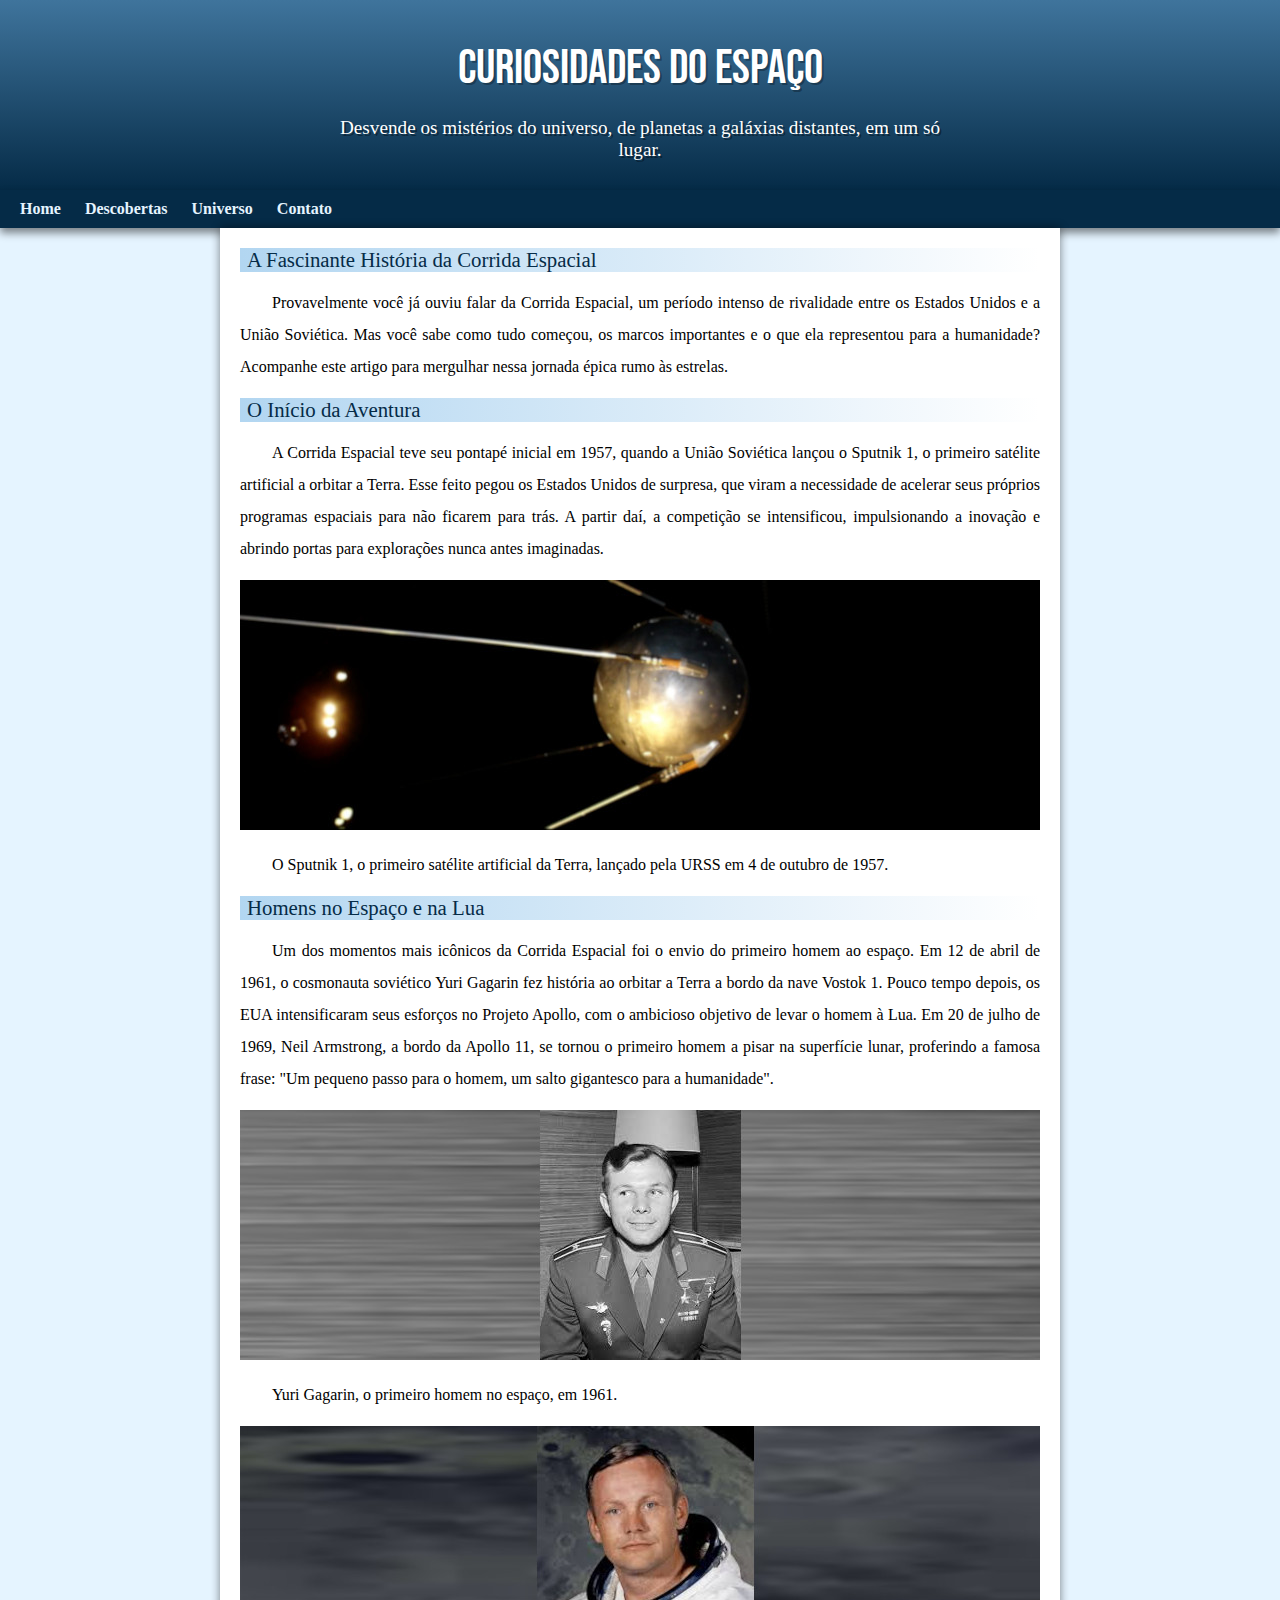
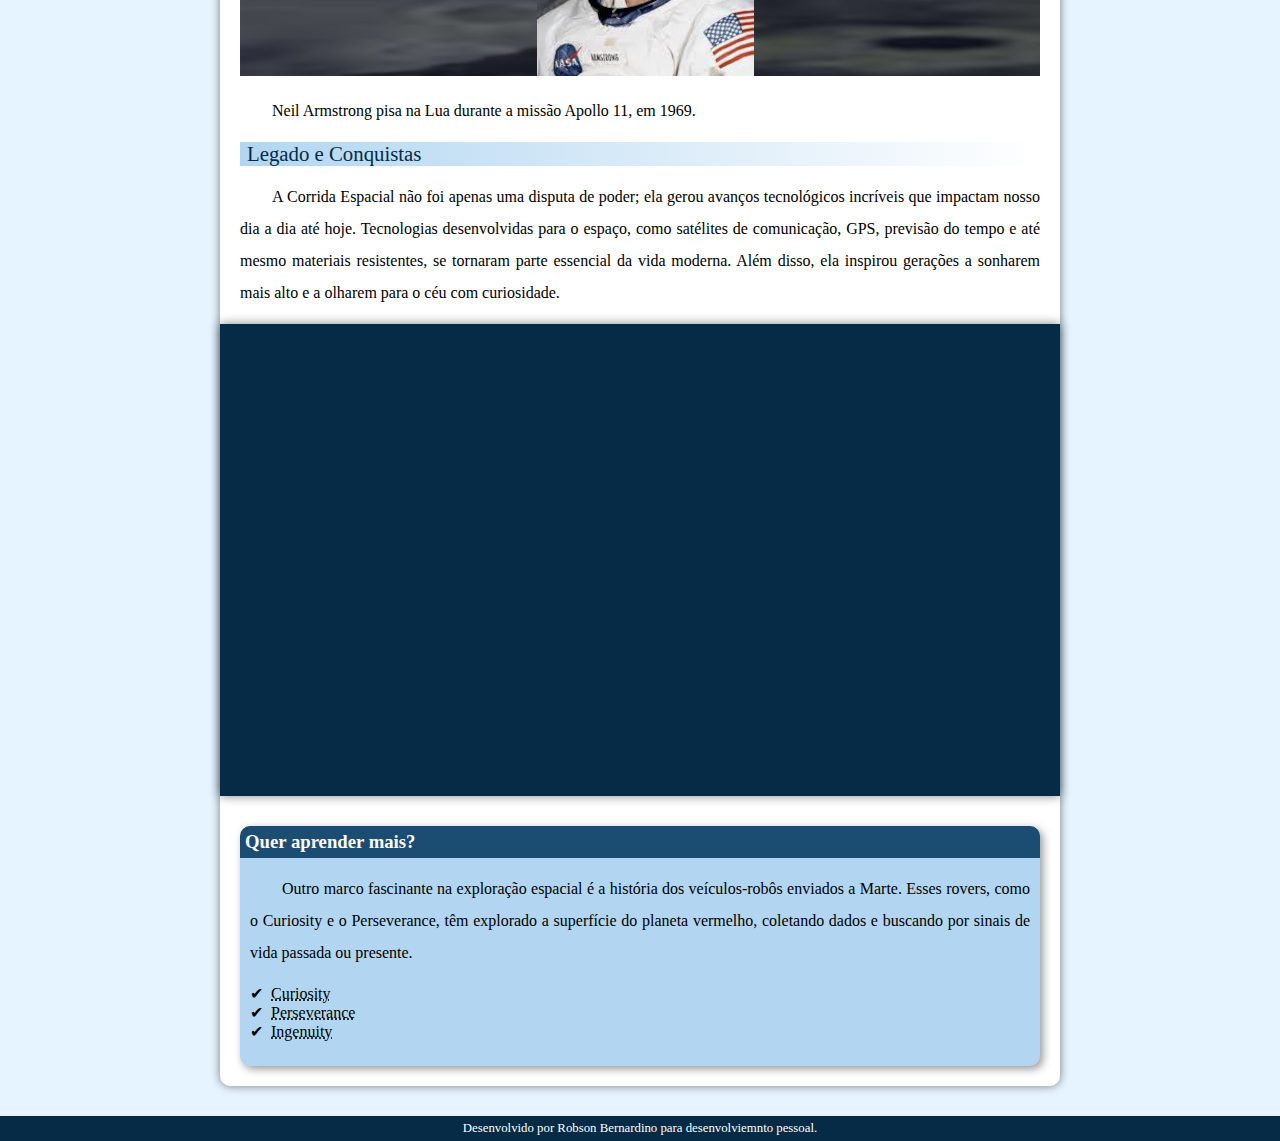
<file: 002-curiosidades-do-espaço/index.html>
<!DOCTYPE html>
<html lang="pt-br">
<head>
    <meta charset="UTF-8">
    <meta name="viewport" content="width=device-width, initial-scale=1.0">
    <title>Curiosidades do Espaço</title>
    <link rel="stylesheet" href="style/style.css">
</head>
<body>
    
<header>
     <h1>Curiosidades do Espaço</h1>
    
     <p>Desvende os mistérios do universo, de planetas a galáxias distantes, em um só lugar.</p>
</header>
<nav>
    <a href="#">Home</a>
    <a href="#">Descobertas</a>
    <a href="#">Universo</a>
    <a href="#">Contato</a>
</nav>
<main>
    <article>
        <h2>A Fascinante História da Corrida Espacial</h2>
        <p>Provavelmente você já ouviu falar da Corrida Espacial, um período intenso de rivalidade entre os Estados Unidos e a União Soviética. Mas você sabe como tudo começou, os marcos importantes e o que ela representou para a humanidade? Acompanhe este artigo para mergulhar nessa jornada épica rumo às estrelas.</p>
    
        <h2>O Início da Aventura</h2>
        <p>A Corrida Espacial teve seu pontapé inicial em 1957, quando a União Soviética lançou o Sputnik 1, o primeiro satélite artificial a orbitar a Terra. Esse feito pegou os Estados Unidos de surpresa, que viram a necessidade de acelerar seus próprios programas espaciais para não ficarem para trás. A partir daí, a competição se intensificou, impulsionando a inovação e abrindo portas para explorações nunca antes imaginadas.</p>
    
        
            <picture>
                <source media="(max-width: 850px)" srcset="Imagens/sputnik1-pq.jpg" class="pequeno">
                <img src="Imagens/sputnik1-gd.jpg" alt="O Sputnik 1, o primeiro satélite artificial da Terra, lançado pela URSS em 4 de outubro de 1957.">
            </picture>
            <p>O Sputnik 1, o primeiro satélite artificial da Terra, lançado pela URSS em 4 de outubro de 1957.</p>
    
        
    
        <h2>Homens no Espaço e na Lua</h2>
        <p>Um dos momentos mais icônicos da Corrida Espacial foi o envio do primeiro homem ao espaço. Em 12 de abril de 1961, o cosmonauta soviético Yuri Gagarin fez história ao orbitar a Terra a bordo da nave Vostok 1. Pouco tempo depois, os EUA intensificaram seus esforços no Projeto Apollo, com o ambicioso objetivo de levar o homem à Lua. Em 20 de julho de 1969, Neil Armstrong, a bordo da Apollo 11, se tornou o primeiro homem a pisar na superfície lunar, proferindo a famosa frase: "Um pequeno passo para o homem, um salto gigantesco para a humanidade".</p>
    
        <picture>
            <source media="(max-width: 850px)" srcset="Imagens/yuri-gagarin-pq.jpeg" class="pequeno">
            <img src="Imagens/yuri-gagarin-gd.jpeg" alt="Yuri Gagarin, o primeiro homem no espaço, em 1961">
        </picture>
        <p>Yuri Gagarin, o primeiro homem no espaço, em 1961.</p>
         
        <picture>
            <source media="(max-width: 850px)" srcset="Imagens/neil-armstrong-pq.jpeg" class="pequeno">
            <img src="Imagens/neil-armstrong-gd.jpeg" alt=" Neil Armstrong pisa na Lua durante a missão Apollo 11, em 1969.">
        </picture>
        <p>Neil Armstrong pisa na Lua durante a missão Apollo 11, em 1969.</p>
    
        <h2>Legado e Conquistas</h2>
        <p>A Corrida Espacial não foi apenas uma disputa de poder; ela gerou avanços tecnológicos incríveis que impactam nosso dia a dia até hoje. Tecnologias desenvolvidas para o espaço, como satélites de comunicação, GPS, previsão do tempo e até mesmo materiais resistentes, se tornaram parte essencial da vida moderna. Além disso, ela inspirou gerações a sonharem mais alto e a olharem para o céu com curiosidade.</p>
    
        <div class="video">
            <iframe width="560" height="315" src="https://www.youtube.com/embed/L-8fmyux6c0?si=LCIipMKzDasxtn_z" title="YouTube video player" frameborder="0" allow="accelerometer; autoplay; clipboard-write; encrypted-media; gyroscope; picture-in-picture; web-share" referrerpolicy="strict-origin-when-cross-origin" allowfullscreen></iframe>
            </div>

    <aside>
     <h3>Quer aprender mais?</h3>
     <p>Outro marco fascinante na exploração espacial é a história dos veículos-robôs enviados a Marte. Esses rovers, como o Curiosity e o Perseverance, têm explorado a superfície do planeta vermelho, coletando dados e buscando por sinais de vida passada ou presente.</p>
     
     <ul>
         <li><abbr title="Lançado em 2011, tem explorado a cratera Gale em Marte, buscando entender a habitabilidade do planeta.">Curiosity</abbr></li>
         <li><abbr title="Lançado em 2020, investiga a astrobiologia marciana e coleta amostras para um possível retorno à Terra.">Perseverance</abbr></li>
         <li><abbr title="Um pequeno helicóptero que acompanhou o Perseverance, realizando os primeiros voos controlados em outro planeta.Acesse aqui o site da NASA para conhecer mais sobre as missões em Marte e as incríveis descobertas que esses robôs já fizeram!">Ingenuity</abbr></li> </p>
     </ul>
    </aside>
            
    </article>
        
    
</main>
 <footer>
    <p>Desenvolvido por Robson Bernardino para desenvolviemnto pessoal.</p>
 </footer>

</body>
</html>
</file>
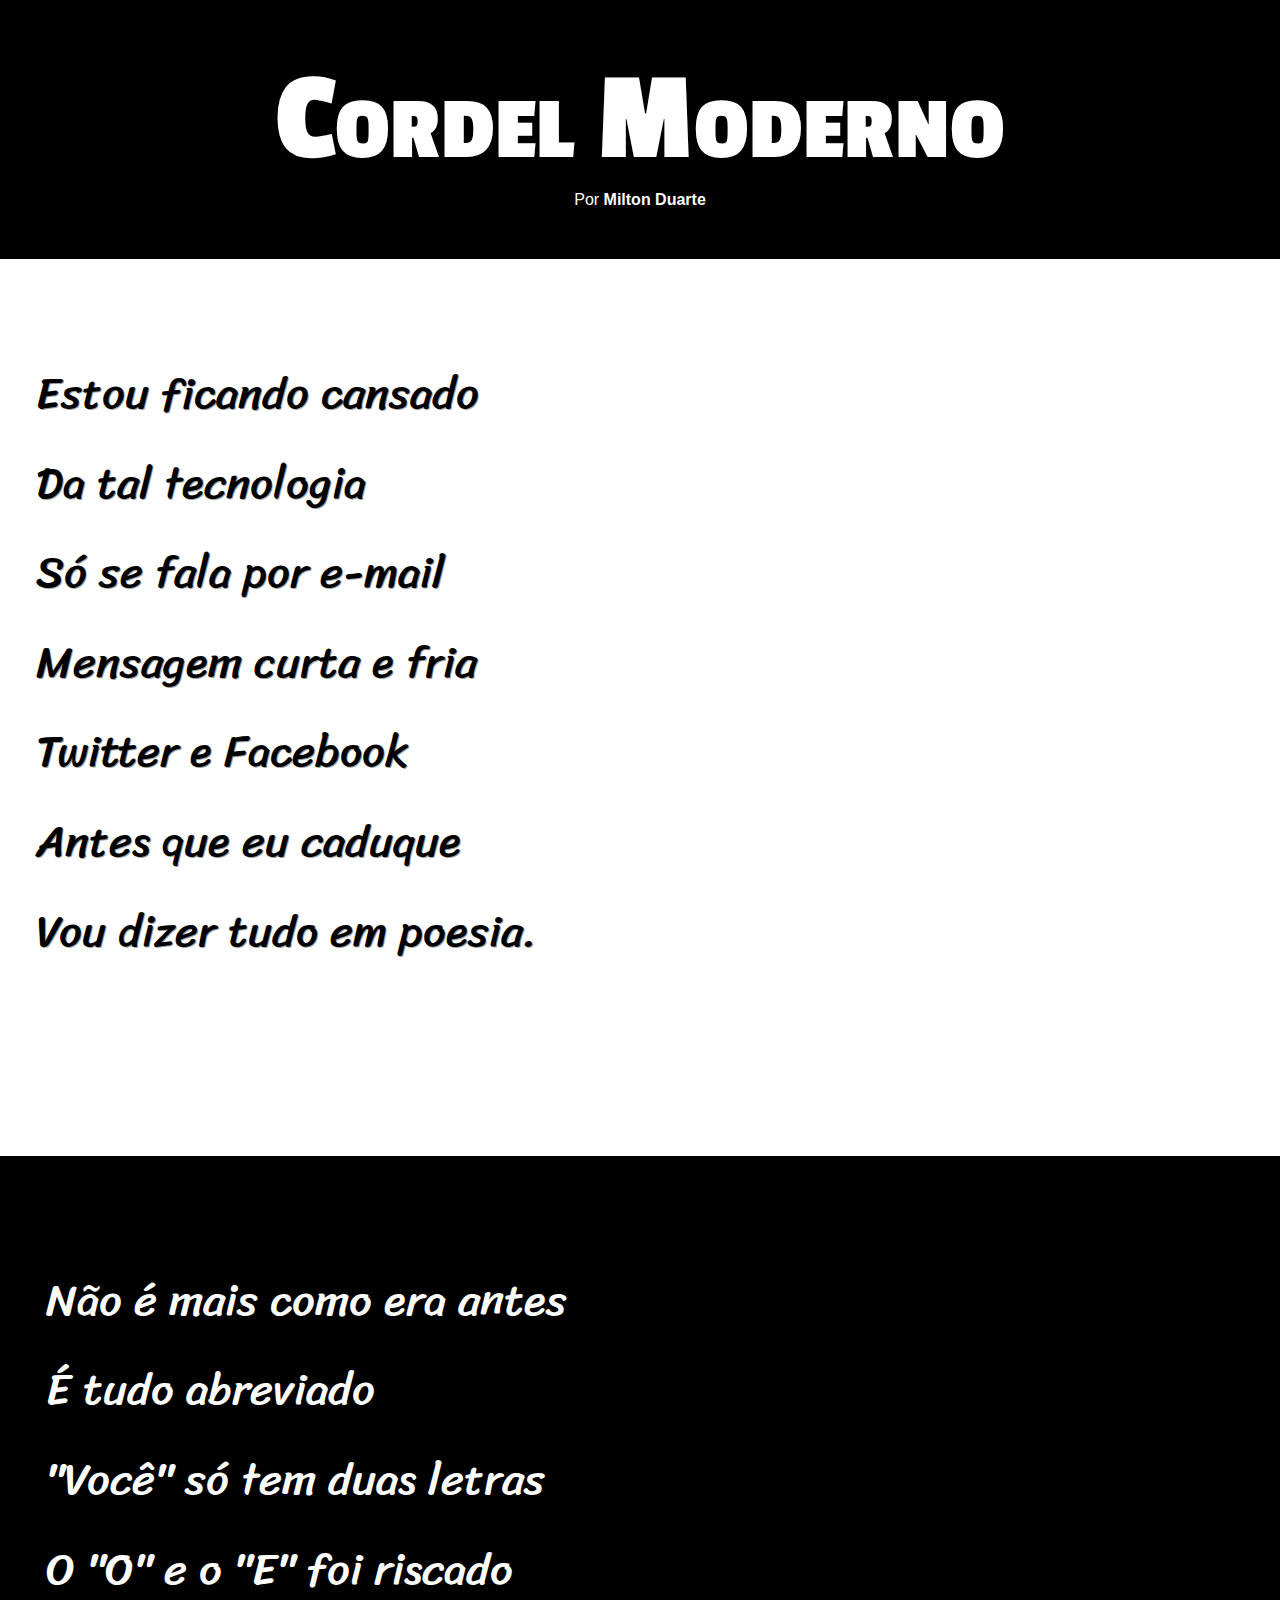
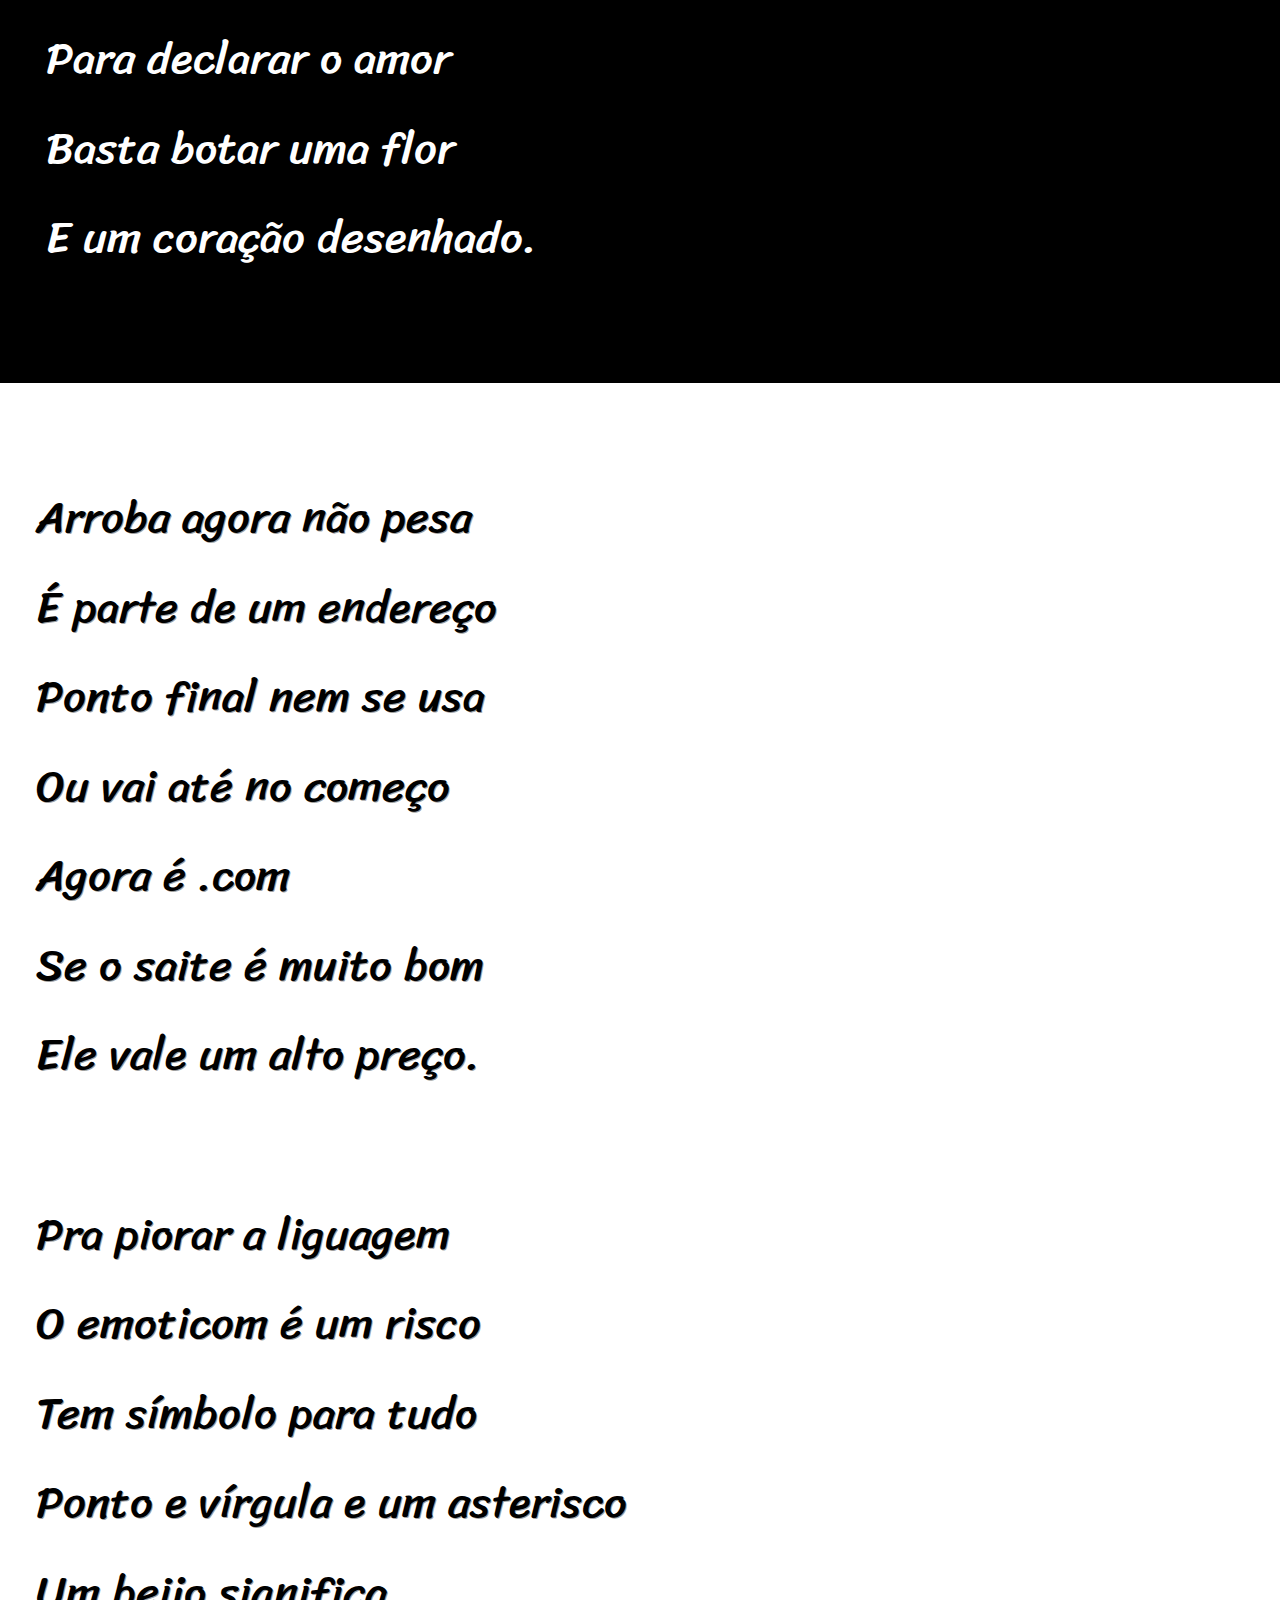
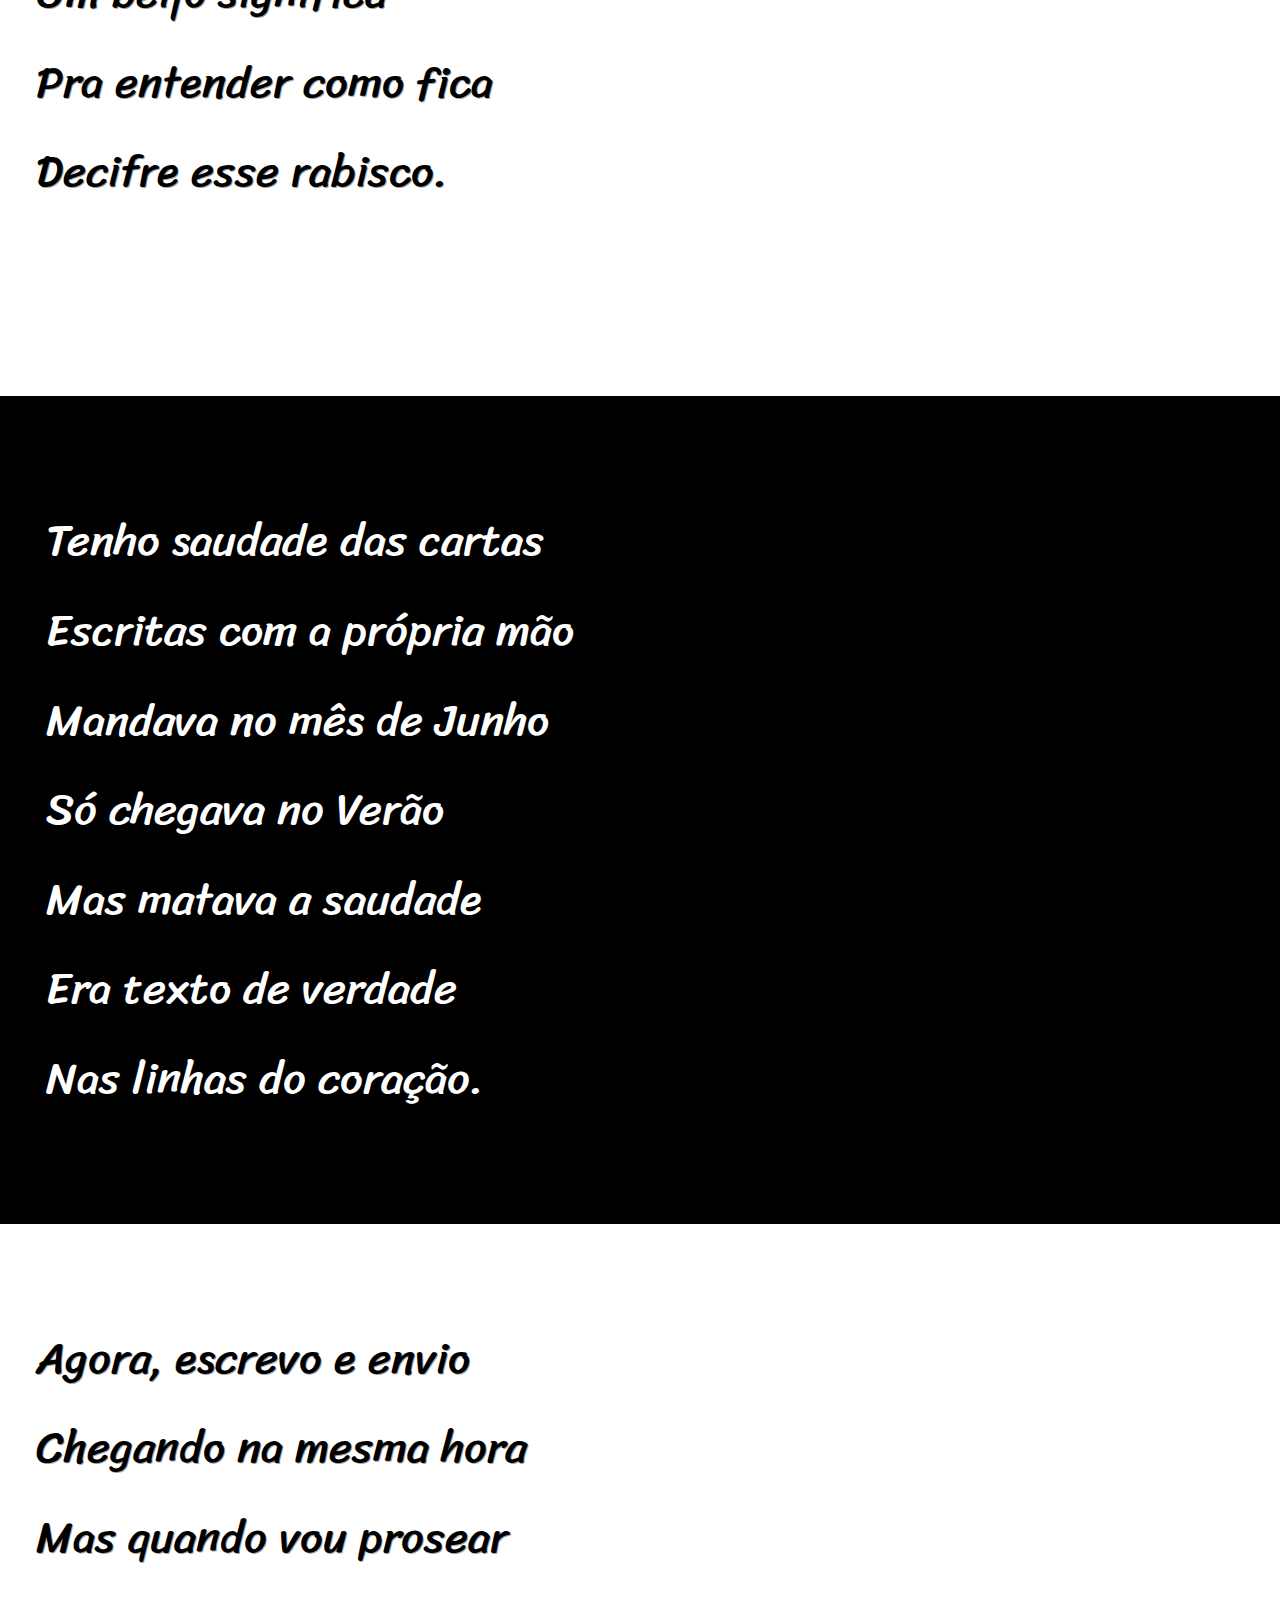
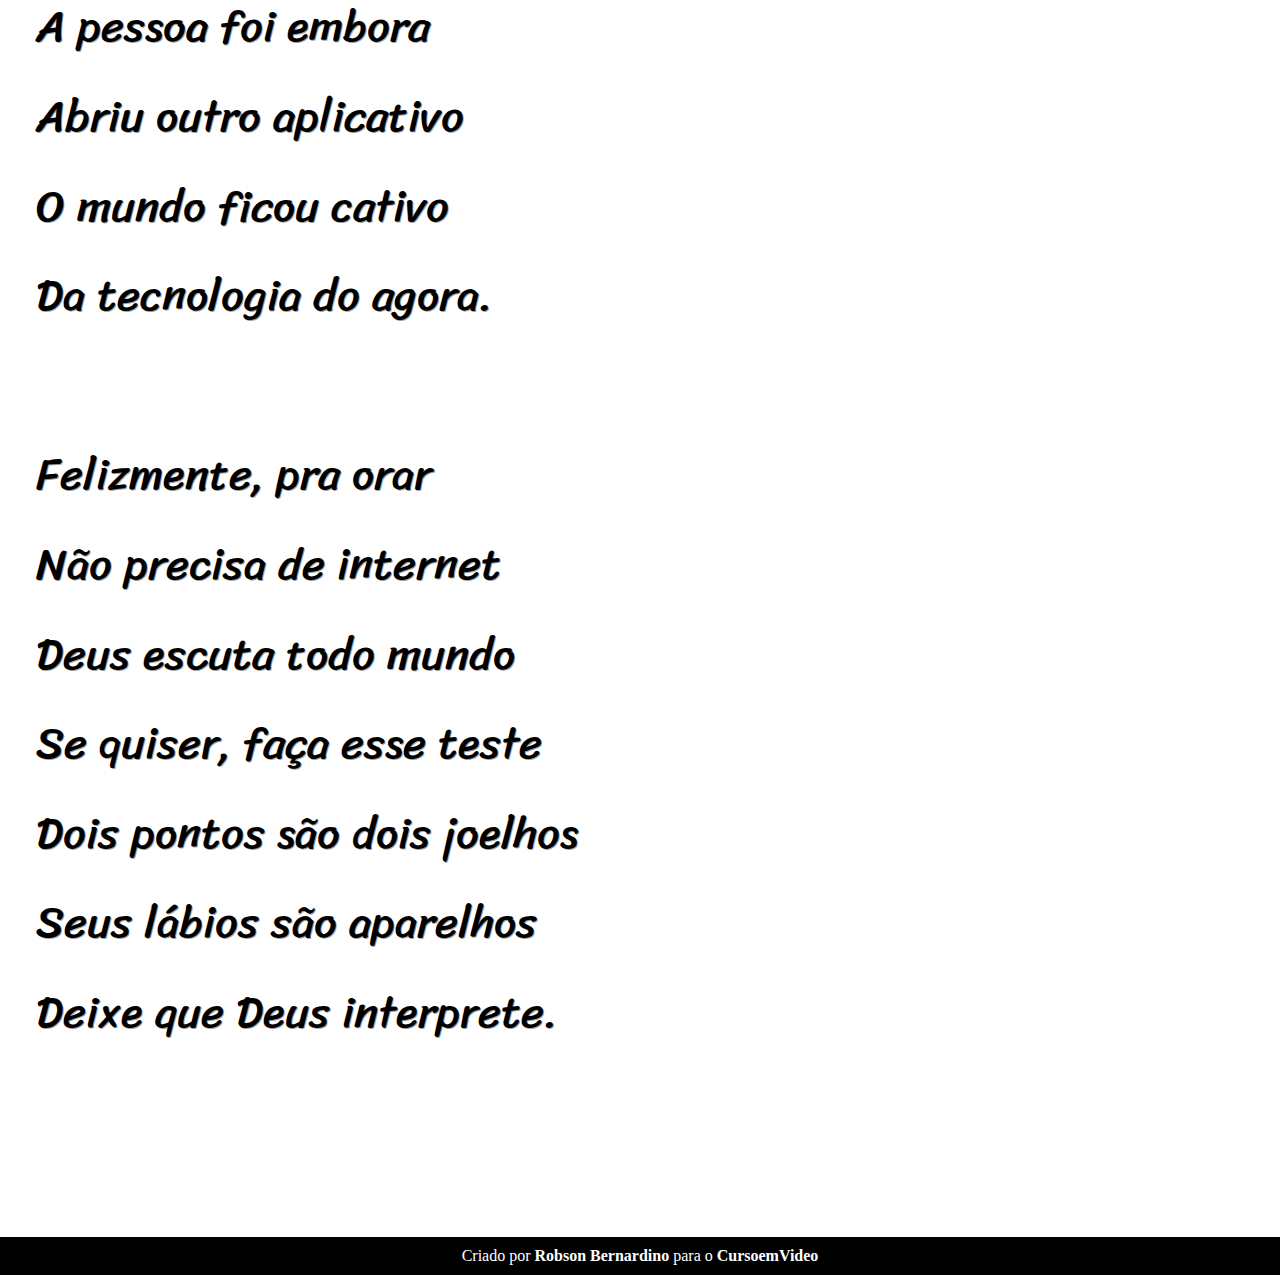
<file: 003-cordel-moderno/index.html>
<!DOCTYPE html>
<html lang="pt-br">
<head>
    <meta charset="UTF-8">
    <meta name="viewport" content="width=device-width, initial-scale=1.0">
    <title>Cordel Moderno</title>
    <link rel="stylesheet" href="style.css">
</head>
<body>
    <header>
        <h1>Cordel Moderno</h1>
        <p>Por <a href="https://www.recantodasletras.com.br/poesias/3186743">Milton Duarte</a></p>
    </header>

<section class="normal">
    <p>
        Estou ficando cansado <br>
        Da tal tecnologia<br>
        Só se fala por e-mail<br>
        Mensagem curta e fria<br>
        Twitter e Facebook<br>
        Antes que eu caduque<br>
        Vou dizer tudo em poesia.<br>
    </p>
</section>



<section class="imagem" id="img1">
    <p>
        Não é mais como era antes<br>
        É tudo abreviado<br>
        "Você" só tem duas letras<br>
        O "O" e o "E" foi riscado<br>
        Para declarar o amor<br>
        Basta botar uma flor<br>
        E um coração desenhado.<br>
    </p>
</section>



<section class="normal">
    <p>
        Arroba agora não pesa<br>
        É parte de um endereço<br>
        Ponto final nem se usa<br>
        Ou vai até no começo<br>
        Agora é .com<br>
        Se o saite é muito bom<br>
        Ele vale um alto preço.<br>
    </p>
    
    <p>
        Pra piorar a liguagem<br>
        O emoticom é um risco<br>
        Tem símbolo para tudo<br>
        Ponto e vírgula e um asterisco<br>
        Um beijo significa<br>
        Pra entender como fica<br>
        Decifre esse rabisco.<br>
    </p>
</section>



<section class="imagem" id="img2">
    <p>
        Tenho saudade das cartas<br>
        Escritas com a própria mão<br>
        Mandava no mês de Junho<br>
        Só chegava no Verão<br>
        Mas matava a saudade<br>
        Era texto de verdade<br>
        Nas linhas do coração.<br>
    </p>
</section>



<section class="normal">
    <p>
        Agora, escrevo e envio<br>
        Chegando na mesma hora<br>
        Mas quando vou prosear<br>
        A pessoa foi embora<br>
        Abriu outro aplicativo<br>
        O mundo ficou cativo<br>
        Da tecnologia do agora.<br>
    </p>
    
    <p>
        Felizmente, pra orar<br>
        Não precisa de internet<br>
        Deus escuta todo mundo<br>
        Se quiser, faça esse teste<br>
        Dois pontos são dois joelhos<br>
        Seus lábios são aparelhos<br>
        Deixe que Deus interprete.<br>
    </p>
</section>
<footer>
    <p>Criado por <a href="https://robsonbernardino.github.io/portifolio-html-css/">Robson Bernardino</a> para o <a href="https://www.cursoemvideo.com/">CursoemVideo</a></p>
</footer>
</body>
</html>
</file>
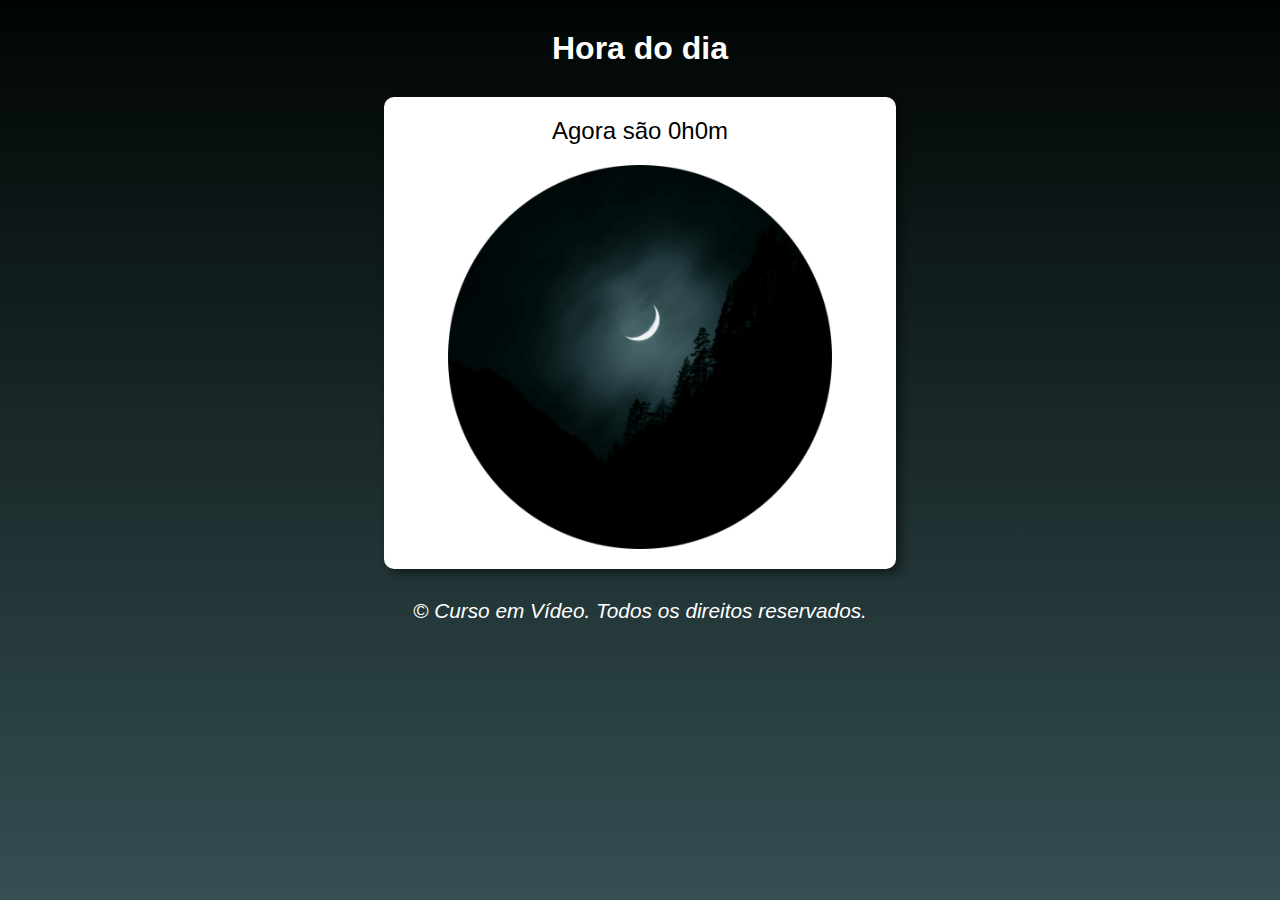
<file: 004-desafio-curso-js/index.html>
<!DOCTYPE html>
<html lang="pt-br">
<head>
    <meta charset="UTF-8">
    <meta name="viewport" content="width=device-width, initial-scale=1.0">
    <title>Hora do Dia</title>
    <link rel="shortcut icon" href="imagens/favicon2.png" type="image/x-icon">
    <link rel="stylesheet" href="style.css">

</head>
<body onload="carregar()">
    <header>
        <h1>Hora do dia</h1>
    </header>
    <section>
        <div id="msg">
            <p>Agora são 9 horas.</p>
        </div>
        <div id="foto">
            <img src="imagens/manhã.png" alt="Foto manhã" id="imgfoto">

        </div>
    </section>
    <footer>
        <p>&copy; Curso em Vídeo. Todos os direitos reservados.</p>
    </footer>
    <script src="script.js"></script>
    
</body>
</html>
</file>
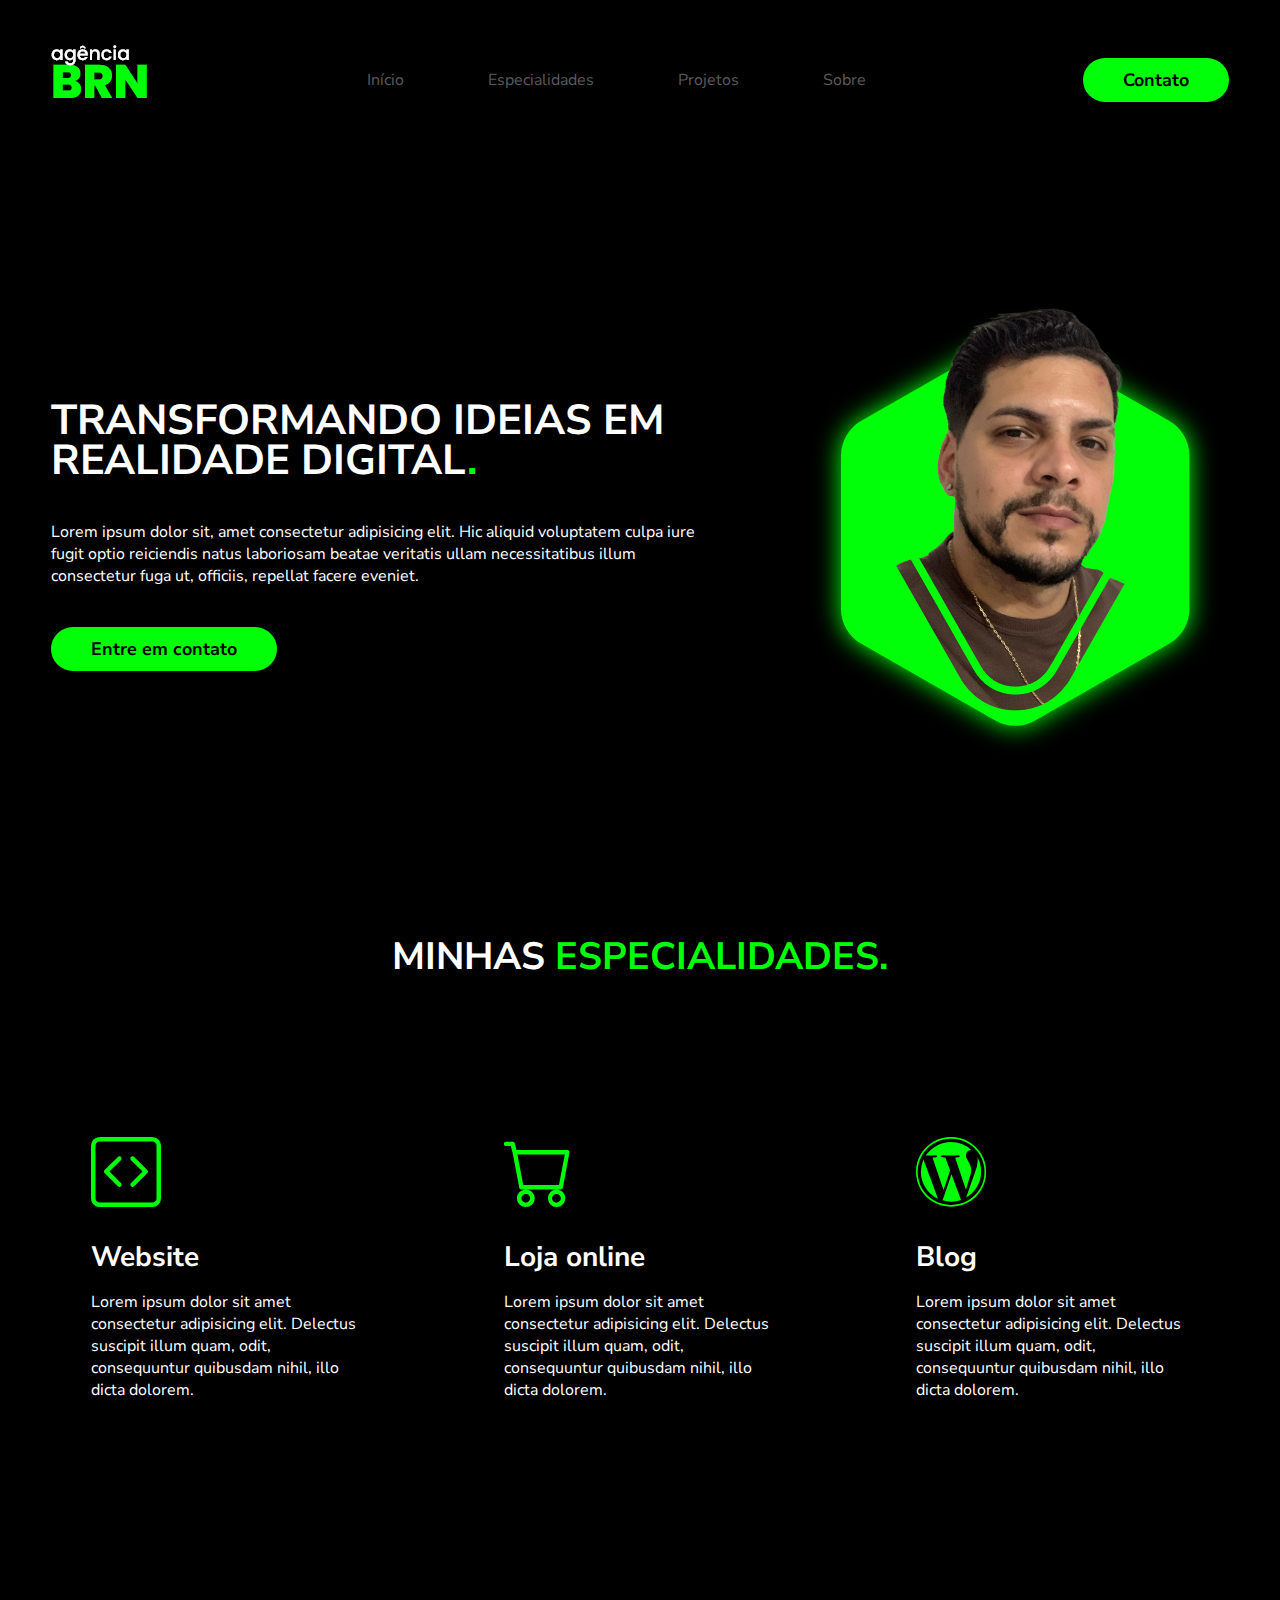
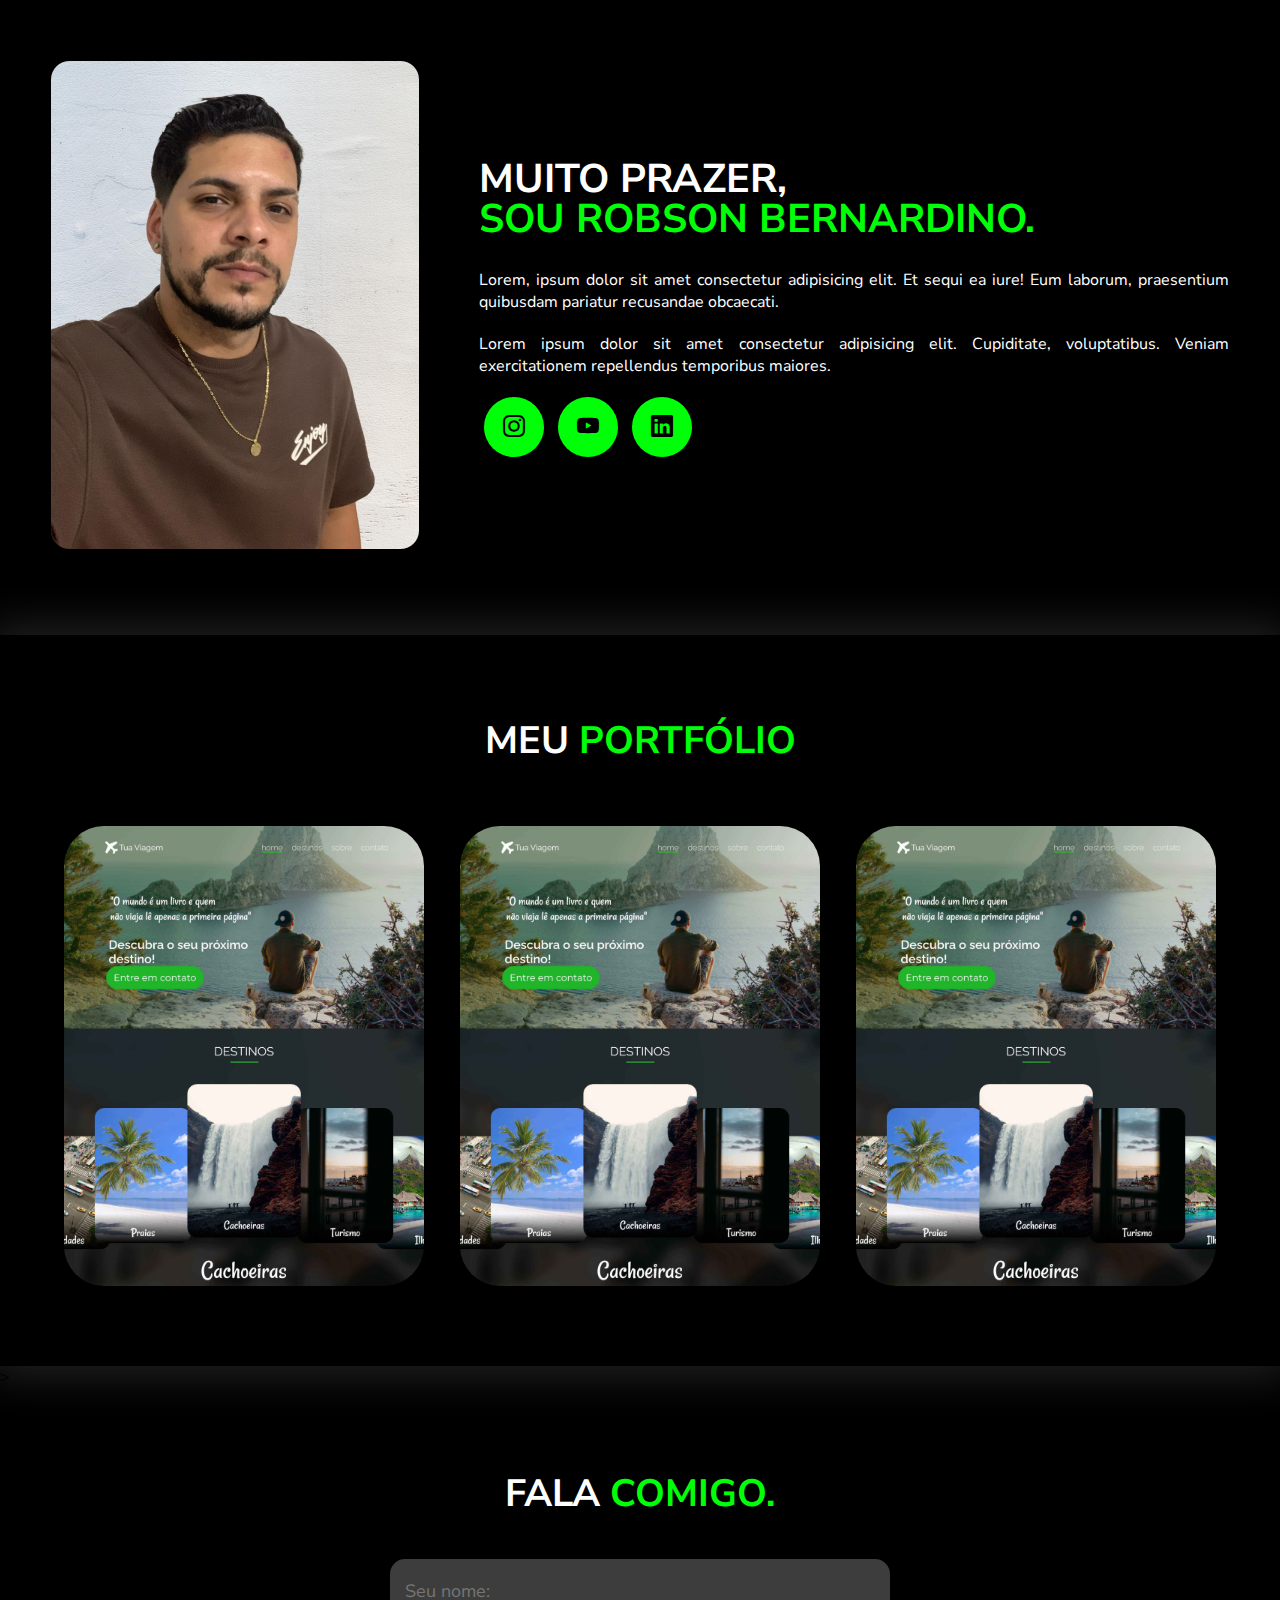
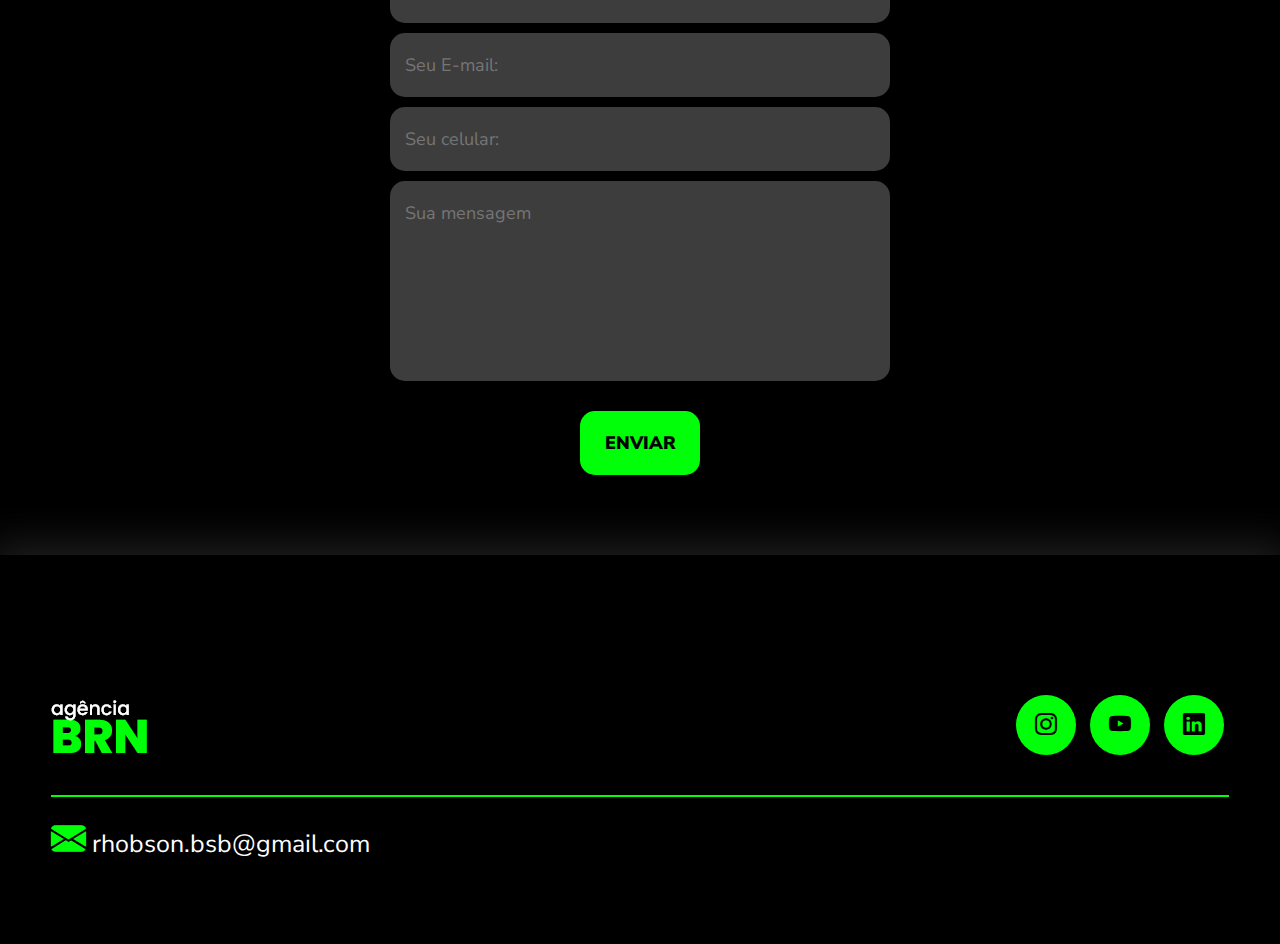
<file: 005 - Portifólio Atualizado/index.html>
<!DOCTYPE html>
<html lang="pt-br">
<head>
    <meta charset="UTF-8">
    <meta name="viewport" content="width=device-width, initial-scale=1.0">
    <!-- GOOGLE FONTS -->
        <style>
        @import url('https://fonts.googleapis.com/css2?family=Nunito+Sans:ital,opsz,wght@0,6..12,200..1000;1,6..12,200..1000&display=swap');
        </style>
    <!-- FIM GOOGLE FONTS -->
    <!-- BOOTSTRAP ICONS -->
        <link rel="stylesheet" href="https://cdn.jsdelivr.net/npm/bootstrap-icons@1.13.1/font/bootstrap-icons.min.css">
    <!-- FIM BOOTSTRAP ICONS -->
    <title>Portfólio</title>
    <link rel="stylesheet" href="style.css">
</head>

<body>
    <header>

        <div class="interface">
            <div class="logo">
                <a href="#">
                    <img src="images/logo.png" alt="Logo da Agência">
                </a>
            </div> <!--Logo-->
            
            <nav class="menu-desktop">
            <ul>
                <li><a href="#">Início</a></li>
                <li><a href="#">Especialidades</a></li>
                <li><a href="#">Projetos</a></li>
                <li><a href="#">Sobre</a></li>
            </ul>
            </nav>

            <div class="btn-contato">
                <a href="#">
                    <button>Contato</button>
                </a>
            </div> <!--btn-contato-->
        </div> <!--Interface-->
    </header>
    
    <main>
        <section class="topo-do-site">
            <div class="interface">
                <div class="flex">
                    <div class="txt-topo-site">
                        <h1>TRANSFORMANDO IDEIAS EM REALIDADE DIGITAL<span>.</span></h1>
                        <p>Lorem ipsum dolor sit, amet consectetur adipisicing elit. Hic aliquid voluptatem culpa iure fugit optio reiciendis natus laboriosam beatae veritatis ullam necessitatibus illum consectetur fuga ut, officiis, repellat facere eveniet.</p>
                        <div class="btn-contato">
                            <a href="#"><button>Entre em contato</button></a>

                        </div>
                    </div> <!--txt-topo-site-->
                    <div class="img-topo-site">
                        <img src="images/pessoa2.png" alt="">
                    </div><!--img-topo-site-->
                </div> 
            </div><!--interface-->
        </section><!-- topo-do-site -->

        <section class="especialidades">
            <div class="interface">
                <h2 class="titulo">MINHAS <span>ESPECIALIDADES.</span></h2>
                <div class="flex">
                    <div class="especialidades-box">
                        <i class="bi bi-code-square"></i>
                        <h3>Website</h3>
                        <p>Lorem ipsum dolor sit amet consectetur adipisicing elit. Delectus suscipit illum quam, odit, consequuntur quibusdam nihil, illo dicta dolorem.</p>
                    </div>

                    <div class="especialidades-box">
                        <i class="bi bi-cart"></i>
                        <h3>Loja online</h3>
                        <p>Lorem ipsum dolor sit amet consectetur adipisicing elit. Delectus suscipit illum quam, odit, consequuntur quibusdam nihil, illo dicta dolorem.</p>
                    </div>

                    <div class="especialidades-box">
                        <i class="bi bi-wordpress"></i>
                        <h3>Blog</h3>
                        <p>Lorem ipsum dolor sit amet consectetur adipisicing elit. Delectus suscipit illum quam, odit, consequuntur quibusdam nihil, illo dicta dolorem.</p>
                    </div>
                </div><!--flex-->
            </div><!--interface-->
        </section> <!--especialidades-->

        <section class="sobre">
            <div class="interface">
                <div class="flex">
                    <div class="img-sobre">
                        <img src="images/foto2.png" alt="">
                    </div>
                    <div class="txt-sobre">
                        <h2>MUITO PRAZER, <span>SOU ROBSON BERNARDINO.</span></h2>
                        <P>Lorem, ipsum dolor sit amet consectetur adipisicing elit. Et sequi ea iure! Eum laborum, praesentium quibusdam pariatur recusandae obcaecati.</P>
                        <P>Lorem ipsum dolor sit amet consectetur adipisicing elit. Cupiditate, voluptatibus. Veniam exercitationem repellendus temporibus maiores.</P>
                        <div class="btn-social">
                            <a href="#"><button><i class="bi bi-instagram"></i></button></a>
                            <a href="#"><button><i class="bi bi-youtube"></i></button></a>
                            <a href="#"><button><i class="bi bi-linkedin"></i></button></a>
                        </div>
                    </div>
                </div>
            </div>
        </section> <!--sobre-->

        <section class="portfolio">
            <div class="interface">
                <h2 class="titulo">MEU <span>PORTFÓLIO</span></h2>
                <div class="flex">
                    <div class="img-port" style="background-image: url(images/imagem.jpg);">
                        <div class="overlay">Projeto 1</div>
                    </div>
                    <div class="img-port" style="background-image: url(images/imagem.jpg);">
                        <div class="overlay">Projeto 2</div>
                    </div>
                    <div class="img-port" style="background-image: url(images/imagem.jpg);">
                        <div class="overlay">Projeto 3</div>
                    </div>
                </div>
            </div><!--interface-->
        </section> <!--portfolio-->>

        <section class="formulario">
            <div class="interface">
                <h2 class="titulo">FALA <span>COMIGO.</span></h2>

                <form action="">
                    <input type="text" name="" id="" placeholder="Seu nome:" required>
                    <input type="text" name="" id="" placeholder="Seu E-mail:" required>
                    <input type="text" name="" id="" placeholder="Seu celular:">
                    <textarea name="" id="" placeholder="Sua mensagem" required></textarea>
                    <div class="btn-enviar"><input type="submit" value="ENVIAR"></div>
                </form>
            </div>
        </section><!--formulario-->

        <footer>
            <div class="interface">
                <div class="line-footer">
                    <div class="flex">
                        <div class="logo-footer">
                            <img src="images/logo.png" alt="logo">
                        </div><!--logo-footer-->
                        <div class="btn-social">
                                <a href="#"><button><i class="bi bi-instagram"></i></button></a>
                                <a href="#"><button><i class="bi bi-youtube"></i></button></a>
                                <a href="#"><button><i class="bi bi-linkedin"></i></button></a>
                            </div><!--btn-social-->
                        </div>
                </div><!--line-footer-->

                <div class="line-footer borda">
                    <p><i class="bi bi-envelope-fill"></i><a href="mailto:rhobson.bsb@gmail.com"> rhobson.bsb@gmail.com</a></p>
                </div><!--line-footer-->
            </div><!--interface-->
        </footer>
    </main>

</body>
</html>
</file>
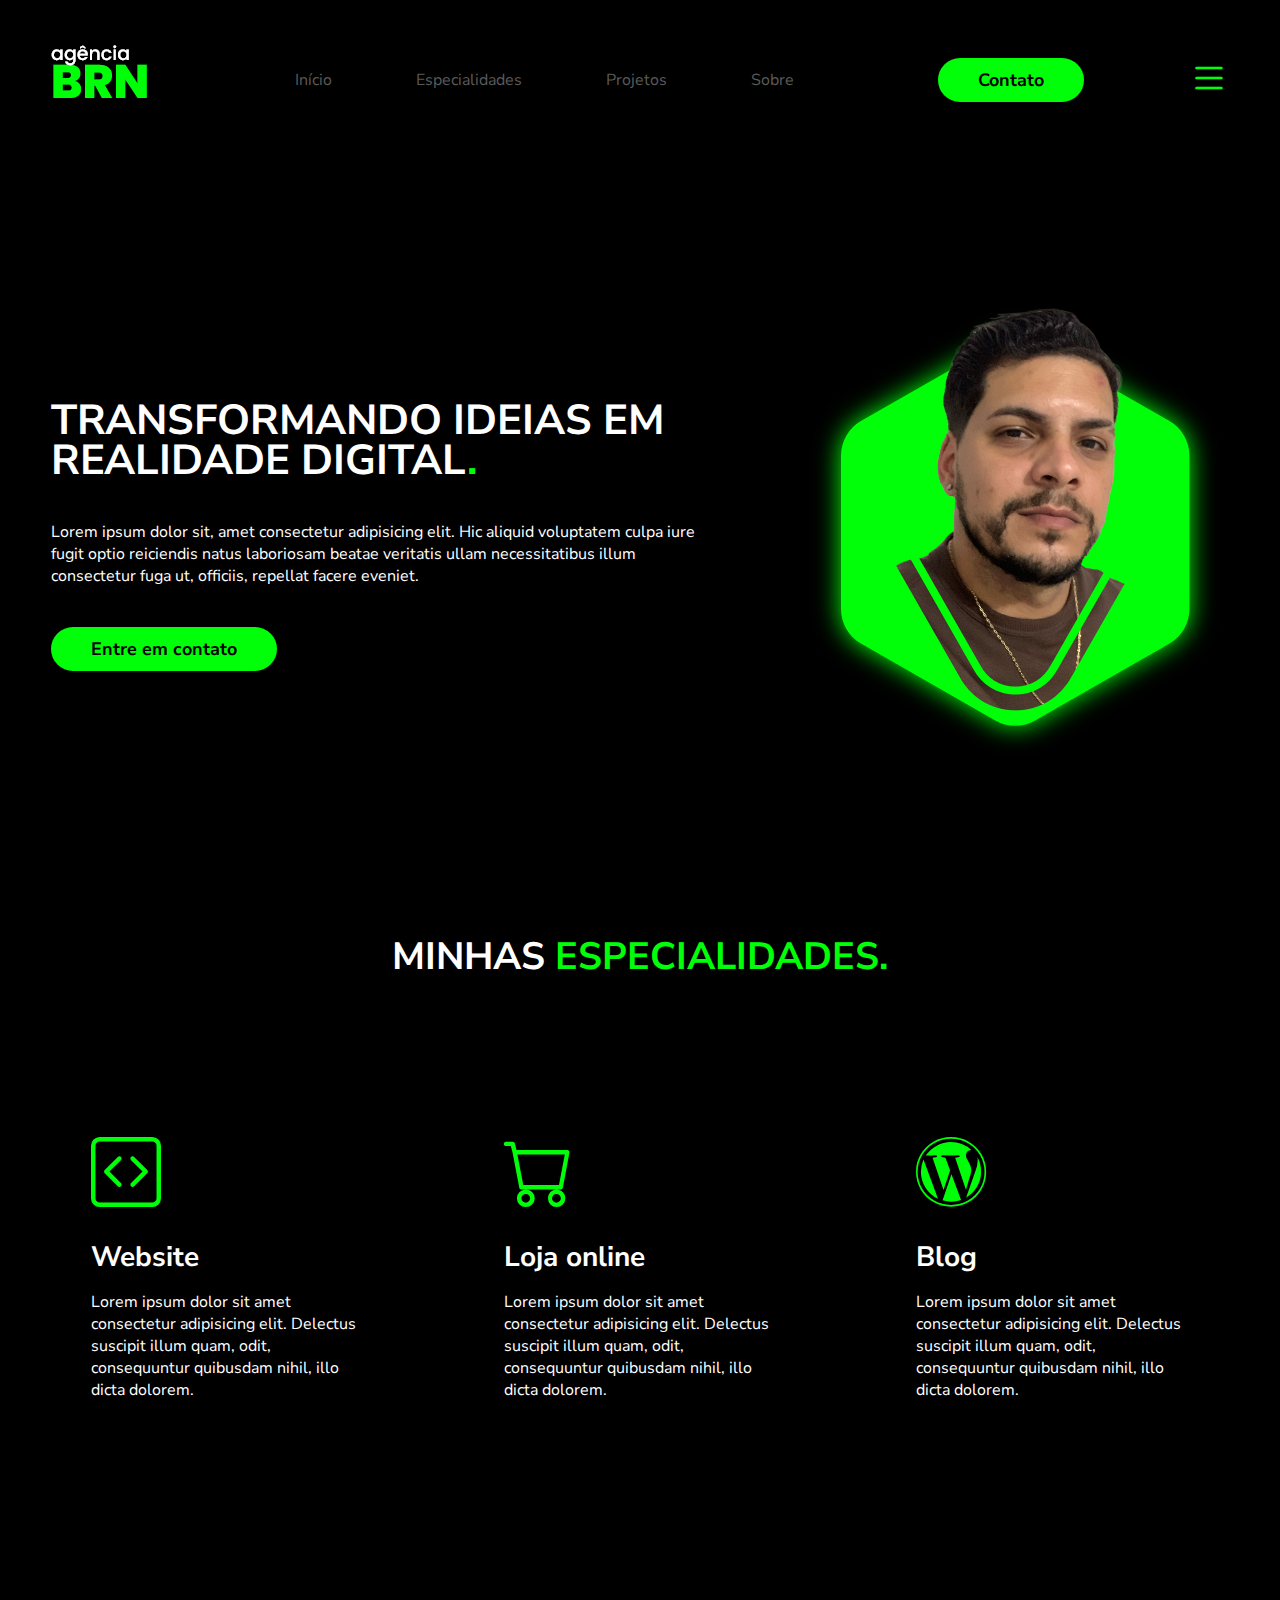
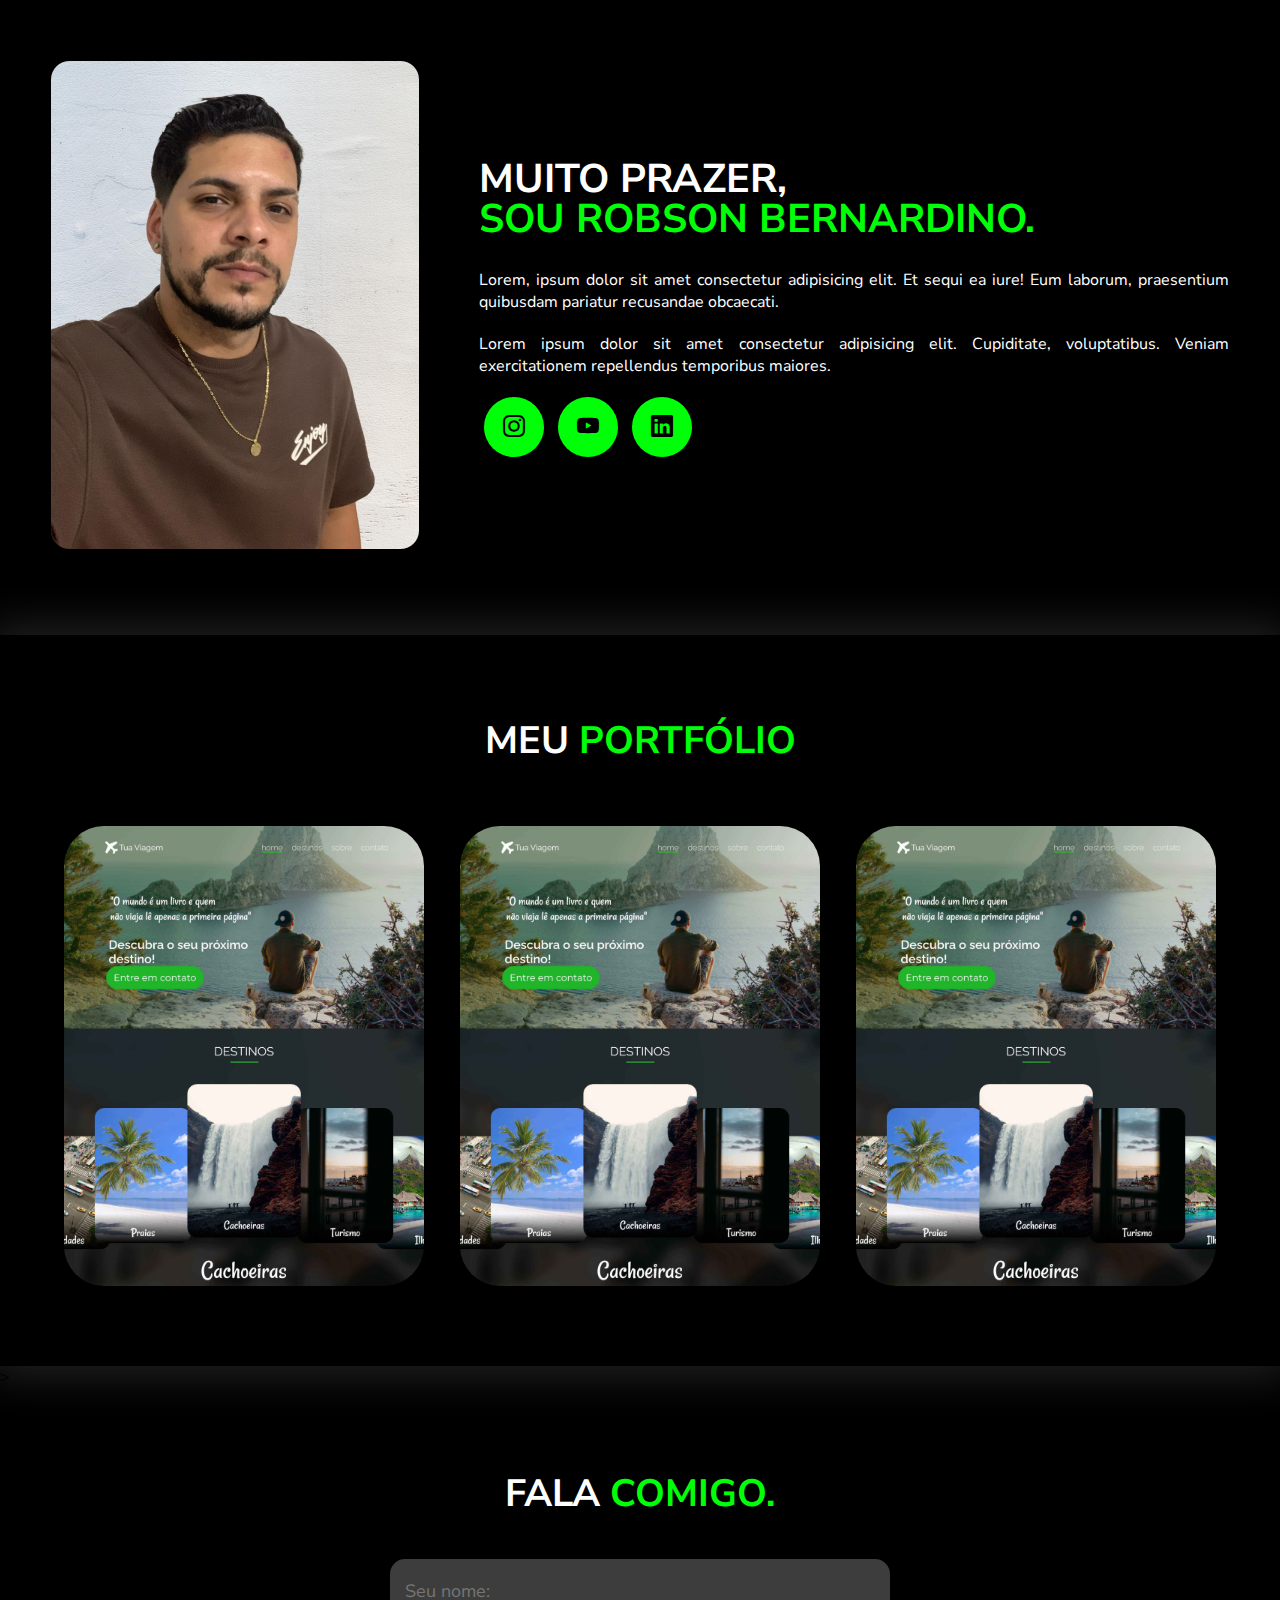
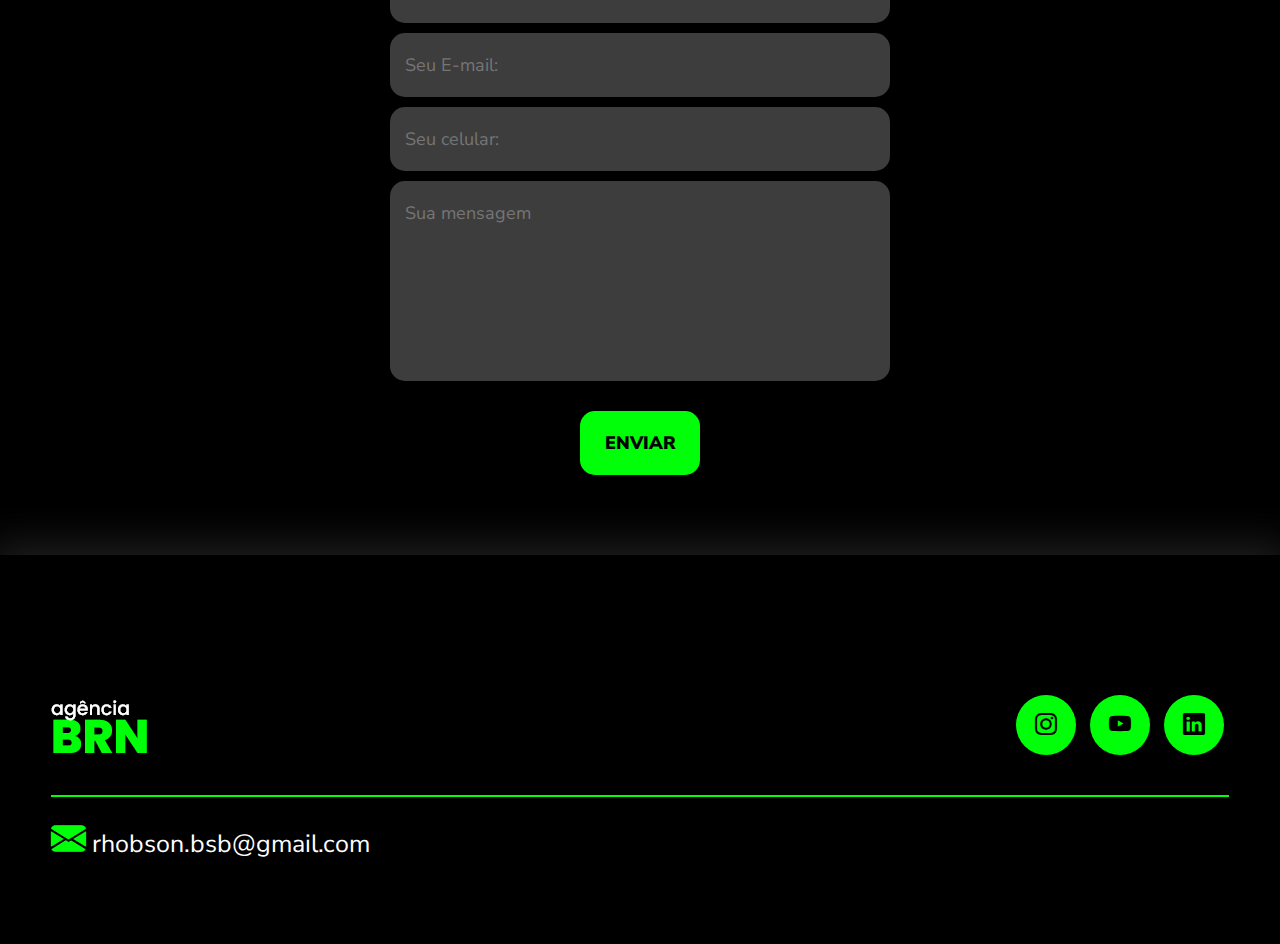
<file: 005-Portifólio-Atualizado/index.html>
<!DOCTYPE html>
<html lang="pt-br">
<head>
    <meta charset="UTF-8">
    <meta name="viewport" content="width=device-width, initial-scale=1.0">
    <!-- GOOGLE FONTS -->
        <style>
        @import url('https://fonts.googleapis.com/css2?family=Nunito+Sans:ital,opsz,wght@0,6..12,200..1000;1,6..12,200..1000&display=swap');
        </style>
    <!-- FIM GOOGLE FONTS -->
    <!-- BOOTSTRAP ICONS -->
        <link rel="stylesheet" href="https://cdn.jsdelivr.net/npm/bootstrap-icons@1.13.1/font/bootstrap-icons.min.css">
    <!-- FIM BOOTSTRAP ICONS -->
    <title>Portfólio</title>
    <link rel="stylesheet" href="style.css">
    <link rel="shortcut icon" href="images/logo.png" type="image/x-icon">
    <script src="menu.js" defer></script>
</head>

<body>
    <header>

        <div class="interface">
            <div class="logo">
                <a href="#">
                    <img src="images/logo.png" alt="Logo da Agência">
                </a>
            </div> <!--Logo-->
            
            <nav class="menu-desktop">
            <ul>
                <li><a href="#">Início</a></li>
                <li><a href="#">Especialidades</a></li>
                <li><a href="#">Projetos</a></li>
                <li><a href="#">Sobre</a></li>
            </ul>
            </nav>

            <div class="btn-contato">
                <a href="#">
                    <button>Contato</button>
                </a>
            </div> <!--btn-contato-->

            <div class="btn-abrir-menu" id="btn-menu">
                <i class="bi bi-list"></i>
            </div><!--btn-abrir-menu-->
            <div class="menu-mobile" id="menu-mobile">
                <div class="btn-fechar">
                    <i class="bi bi-x"></i>
                </div>
                
                <nav>
            <ul>
                <li><a href="#">Início</a></li>
                <li><a href="#">Especialidades</a></li>
                <li><a href="#">Projetos</a></li>
                <li><a href="#">Sobre</a></li>
                <li><a href="#">Contato</a></li>
            </ul>
            </nav>

            </div><!--menu-mobile-->
            <div class="overlay-menu" id="overlay-menu">
            </div>
        </div> <!--Interface-->
    </header>
    
    <main>
        <section class="topo-do-site">
            <div class="interface">
                <div class="flex">
                    <div class="txt-topo-site">
                        <h1>TRANSFORMANDO IDEIAS EM REALIDADE DIGITAL<span>.</span></h1>
                        <p>Lorem ipsum dolor sit, amet consectetur adipisicing elit. Hic aliquid voluptatem culpa iure fugit optio reiciendis natus laboriosam beatae veritatis ullam necessitatibus illum consectetur fuga ut, officiis, repellat facere eveniet.</p>
                        <div class="btn-contato">
                            <a href="#"><button>Entre em contato</button></a>

                        </div>
                    </div> <!--txt-topo-site-->
                    <div class="img-topo-site">
                        <img src="images/pessoa2.png" alt="">
                    </div><!--img-topo-site-->
                </div> 
            </div><!--interface-->
        </section><!-- topo-do-site -->

        <section class="especialidades">
            <div class="interface">
                <h2 class="titulo">MINHAS <span>ESPECIALIDADES.</span></h2>
                <div class="flex">
                    <div class="especialidades-box">
                        <i class="bi bi-code-square"></i>
                        <h3>Website</h3>
                        <p>Lorem ipsum dolor sit amet consectetur adipisicing elit. Delectus suscipit illum quam, odit, consequuntur quibusdam nihil, illo dicta dolorem.</p>
                    </div>

                    <div class="especialidades-box">
                        <i class="bi bi-cart"></i>
                        <h3>Loja online</h3>
                        <p>Lorem ipsum dolor sit amet consectetur adipisicing elit. Delectus suscipit illum quam, odit, consequuntur quibusdam nihil, illo dicta dolorem.</p>
                    </div>

                    <div class="especialidades-box">
                        <i class="bi bi-wordpress"></i>
                        <h3>Blog</h3>
                        <p>Lorem ipsum dolor sit amet consectetur adipisicing elit. Delectus suscipit illum quam, odit, consequuntur quibusdam nihil, illo dicta dolorem.</p>
                    </div>
                </div><!--flex-->
            </div><!--interface-->
        </section> <!--especialidades-->

        <section class="sobre">
            <div class="interface">
                <div class="flex">
                    <div class="img-sobre">
                        <img src="images/foto2.png" alt="">
                    </div>
                    <div class="txt-sobre">
                        <h2>MUITO PRAZER, <span>SOU ROBSON BERNARDINO.</span></h2>
                        <P>Lorem, ipsum dolor sit amet consectetur adipisicing elit. Et sequi ea iure! Eum laborum, praesentium quibusdam pariatur recusandae obcaecati.</P>
                        <P>Lorem ipsum dolor sit amet consectetur adipisicing elit. Cupiditate, voluptatibus. Veniam exercitationem repellendus temporibus maiores.</P>
                        <div class="btn-social">
                            <a href="#"><button><i class="bi bi-instagram"></i></button></a>
                            <a href="#"><button><i class="bi bi-youtube"></i></button></a>
                            <a href="#"><button><i class="bi bi-linkedin"></i></button></a>
                        </div>
                    </div>
                </div>
            </div>
        </section> <!--sobre-->

        <section class="portfolio">
            <div class="interface">
                <h2 class="titulo">MEU <span>PORTFÓLIO</span></h2>
                <div class="flex">
                    <div class="img-port" style="background-image: url(images/imagem.jpg);">
                        <div class="overlay">Projeto 1</div>
                    </div>
                    <div class="img-port" style="background-image: url(images/imagem.jpg);">
                        <div class="overlay">Projeto 2</div>
                    </div>
                    <div class="img-port" style="background-image: url(images/imagem.jpg);">
                        <div class="overlay">Projeto 3</div>
                    </div>
                </div>
            </div><!--interface-->
        </section> <!--portfolio-->>

        <section class="formulario">
            <div class="interface">
                <h2 class="titulo">FALA <span>COMIGO.</span></h2>

                <form action="">
                    <input type="text" name="" id="" placeholder="Seu nome:" required>
                    <input type="text" name="" id="" placeholder="Seu E-mail:" required>
                    <input type="text" name="" id="" placeholder="Seu celular:">
                    <textarea name="" id="" placeholder="Sua mensagem" required></textarea>
                    <div class="btn-enviar"><input type="submit" value="ENVIAR"></div>
                </form>
            </div>
        </section><!--formulario-->

        <footer>
            <div class="interface">
                <div class="line-footer">
                    <div class="flex">
                        <div class="logo-footer">
                            <img src="images/logo.png" alt="logo">
                        </div><!--logo-footer-->
                        <div class="btn-social">
                                <a href="#"><button><i class="bi bi-instagram"></i></button></a>
                                <a href="#"><button><i class="bi bi-youtube"></i></button></a>
                                <a href="#"><button><i class="bi bi-linkedin"></i></button></a>
                            </div><!--btn-social-->
                        </div>
                </div><!--line-footer-->

                <div class="line-footer borda">
                    <p><i class="bi bi-envelope-fill"></i><a href="mailto:rhobson.bsb@gmail.com"> rhobson.bsb@gmail.com</a></p>
                </div><!--line-footer-->
            </div><!--interface-->
        </footer>
    </main>

</body>
</html>
</file>
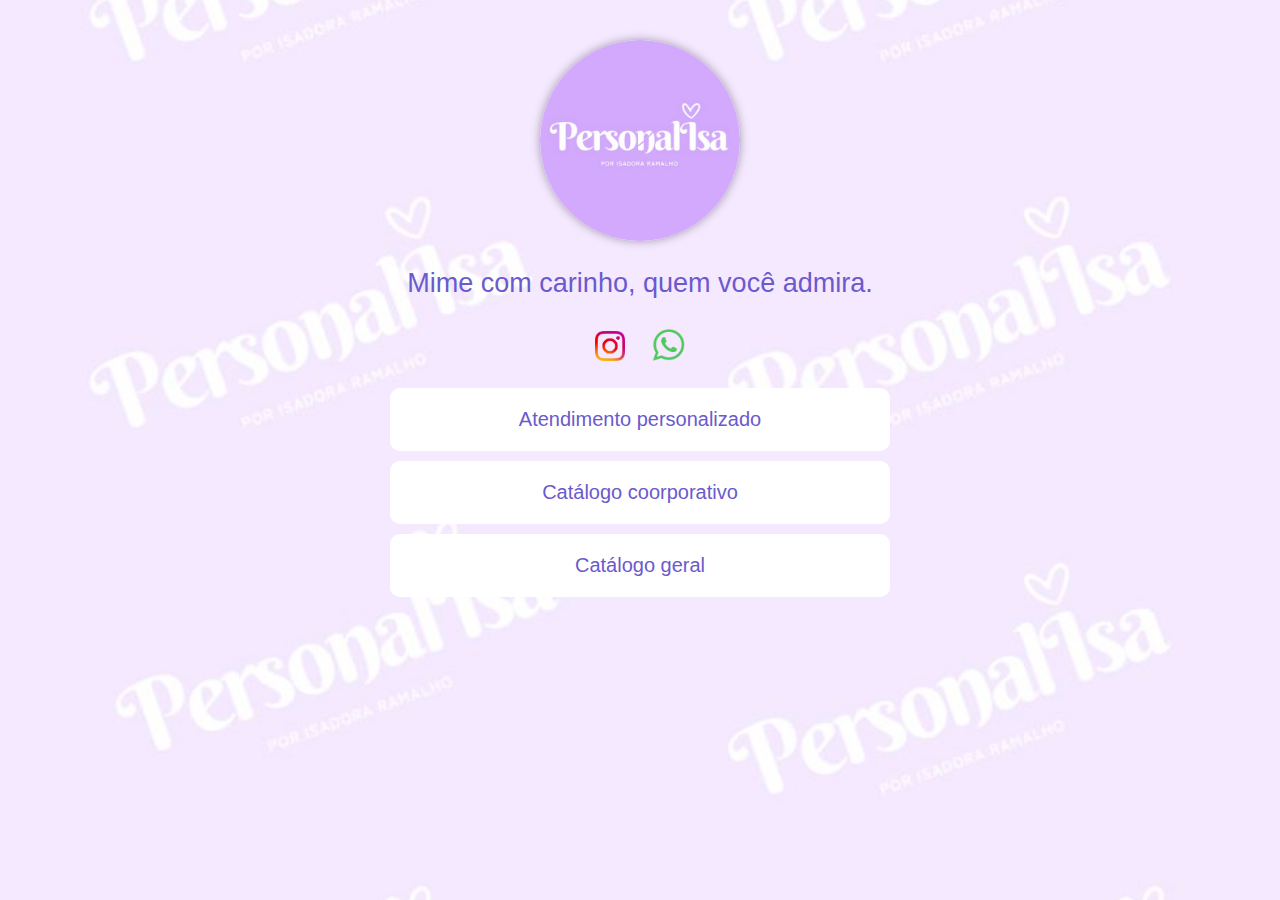
<file: personalisa/index.html>
<!DOCTYPE html>
<html lang="pt-br">
<head>
    <meta charset="UTF-8">
    <meta name="viewport" content="width=device-width, initial-scale=1.0">
    <link rel="stylesheet" href="https://cdn.jsdelivr.net/npm/bootstrap-icons@1.13.1/font/bootstrap-icons.min.css">
    <title>Personalisa</title>
    <link rel="shortcut icon" href="assets/imagens/favicon.png" type="image/x-icon">
    <link rel="stylesheet" href="assets/css/style.css">
</head>
<body>
    <section class="topo">
        <img src="assets/imagens/logo-com-fundo.png" alt="logo personalisa" id="logo">
        <p>Mime com carinho, quem você admira.  </p>
        <div class="icons">
            <a href="https://www.instagram.com/personaliisaa/" target="_blank" rel="external"><img class="insta" src="assets/imagens/Instagram-Logo.png" alt="Instagram-Logo"></a>
            <a href="http://wa.me/5531984734939" target="_blank" rel="external"><img class="whats" src="assets/imagens/WhatsApp-Logo.png" alt="WhatsApp-Logo"></a>
        </div>
    </section>

    <section class="links">
        <a href="http://wa.me/5531984734939" target="_blank" rel="external">Atendimento personalizado</a>
        <a href="#" target="_blank" rel="external">Catálogo coorporativo</a>
        <a href="#" target="_blank" rel="external">Catálogo geral</a>
  
    </section>
    
</body>
</html>
</file>
<file: 002-curiosidades-do-espaço/style/style.css>
@charset "utf8";

@import url('https://fonts.googleapis.com/css2?family=Bebas+Neue&display=swap');


:root{ /*Configurando variáveis*/
    --cor0: #E5F4FF;
    --cor1: #B2D6F1;
    --cor2: #71A2C7;
    --cor3: #3F749C;
    --cor4: #1B4C72;
    --cor5: #052B47;
    --fonte-destaque: "Bebas Neue", sans-serif;
    --fonte-padrao: 'ariArial, Helvetica, sans-serifal';
    
}
*{ /*Configurações globais*/
    margin: 0;
    padding: 0;
}

body{ /*Config. Corpo*/
    background-color:var(--cor0);
    font-family:var(--fonte-padrao);
}
header{
    background-image: linear-gradient(to top, var(--cor5), var(--cor3));
    min-height: 150px;
    text-align: center;
    padding-top: 40px;
    }
header > h1{
    color: white;
    font-family: var(--fonte-destaque);
    font-size: 3em;
    font-weight: normal;
    margin-bottom: 20px;
    text-shadow: 2px 2px 0px rgba(0, 0, 0, 0.301);
    
}
header > p{
    font-family: var(--fonte-padrao);
    font-size: 1.2em;
    color: white;
    max-width: 600px;
    margin: auto;
    padding: 0px 10px 20px 10px;
    text-shadow: 2px 2px 0px rgba(0, 0, 0, 0.397);
    
}
nav{
    background-color: var(--cor5);
    padding: 10px;
    box-shadow: 0px 5px 8px #00000077;
}
nav > a {
    color: var(--cor0);
    text-decoration: none;
    padding: 10px;
    font-weight: bold;
    transition-duration: .5s;
    
}
nav a:hover{
    background-color: var(--cor2);
    color: var(--cor6);
    border-radius: 5px;
    padding: 2px 6px;
    font-size: medium;
    text-decoration: underline;
}
main{
    background-color: var(--cor0);
    min-width: 350px;
    max-width: 800px;
    background-color: white;
    margin: auto;
    margin-bottom: 30px;
    padding: 20px;
    box-shadow: 0px 0px 10px rgba(0, 0, 0, 0.486);
    border-radius: 0px 0px 10px 10px;
}
main h1{
    color: var(--cor5);
    font-size: 1.8em;
    font-weight: normal;
}
main h2{
    font-family: var(---fonte-android);
    color: var(--cor5);
    font-size: 1.3em;
    background-image: linear-gradient(to right, var(--cor1), transparent);
    text-indent: 7px;
    font-weight: normal;
}
main p{
    margin: 15px 0px;
    text-align: justify; /*Justifica o texto*/
    text-indent: 2em; /*Espaço antes de começar o parágrafo*/
    line-height: 2em; /*Espaço entre linhas*/
    font-size: 1em;
}
main strong{
    color: var(--cor4);
    font-weight: bold;

}
main a{
    background-color: var(--cor1);
    padding: 2px 6px;
    font-weight: bold;
    text-decoration: none;
    color: var(--cor4);
    transition-duration: .5s;
}
main a:hover{
    background-color: var(--cor4);
    color: var(--cor1);
    text-decoration: underline;
}
main img{
    width: 100%;
}
main img.pequena{
    max-width: 350px;
    display: block;
    margin: auto;
}
div.video{
    background-color: var(--cor5);
    margin: 0px -20px 30px -20px;
    padding: 20px;
    box-shadow: 0px 0px 10px #0000007c;
    padding-bottom: 56.5%;
    position: relative;


}
div.video > iframe{
    position: absolute;
    top: 5%;
    left: 5%;
    width: 90%;
    height: 90%;

}
article h1{
    font-family: var(---fonte-android);
}
aside{
    background-color: var(--cor1);
    border-radius: 10px;
    padding: 10px;
    box-shadow: 3px 3px 8px rgba(0, 0, 0, 0.404);
}
aside > h3{
    background-color: var(--cor4);
    color: white;
    padding: 5px;
    margin: -10px -10px 0px -10px;
    border-radius: 10px 10px 0 0;

}
aside > ul{
    list-style-position: inside;
    list-style-type: '\2714\00a0\00a0';
}
footer a {
    text-decoration: none;
    color: var(--cor1);
    transition-duration: .5s;
    font-weight: bold;
    font-size: small;
}
footer{
    background-color: var(--cor5);
    text-align: center;
    color: white;
    padding: 5px;
    font-size: 0.8em;
}
footer a:hover{
    background-color: var(--cor1);
    color: var(--cor5);
    padding: 2px 6px;
    font-weight: bold;
    text-decoration: underline;
}
</file>
<file: 003-cordel-moderno/style.css>
@charset "UTF-8";
@import url('https://fonts.googleapis.com/css2?family=Passion+One:wght@400;700;900&family=Sriracha&display=swap');

:root{
    --fonte-titulo: "Passion One", sans-serif;
    --fonte-padrao: "Sriracha", cursive;
}
*{
    margin: 0px;
    padding: 0px;
    font-size: 1em;
}
html, body{
    min-height: 100vh;
    background-color: darkgray;
}
header{
    background-color: black;
    color: white;
    text-align: center;

}
header > h1{
    font-family: var(--fonte-titulo);
    font-variant: small-caps;
    font-size: 10vw;
    padding-top: 50px;
}
header > p {
    padding-bottom: 50px;
    font-family: Verdana, Geneva, Tahoma, sans-serif;

}
section{
    padding-bottom: 10vh;
    line-height: 2em;
    font-family: var(--fonte-padrao);
    font-size: 3.5vw;
    padding-top: 10vh;
    padding-left: 4vh;
    
}
section > p{
    padding-bottom: 2em;
    text-shadow: 1px 1px 0px #00000060;

}
section.normal{
    background-color: white;
    color: black;
}
section.imagem{ 
    background-color: rgb(0, 0, 0);
    color: white;
    background-position: right, center;
    background-size: cover;
    background-attachment: fixed;

}
section.imagem > p{
    background-color: rgba(0, 0, 0, 0.479);
    display: inline-block; /*configura o backgrounk para ocupar somnte o redor do parágrafo*/
    padding: 10px;
}
section#img1{
    background-image: url(imagens/background001.jpg);
   
}
section#img2{
    background-image: url(imagens/background002.jpg);
   
}

header a, footer a {
    color: white;
    text-decoration: none;
    font-weight: bold;
}
header a:hover, footer a:hover{
    text-decoration: underline;
}
footer{
    background-color: black;
    color: white;
    text-align: center;
    padding: 10px;}
</file>
<file: 004-desafio-curso-js/style.css>
*{
            margin: 0px;
            padding: 0px;
        }
        body{
            background-image: linear-gradient(to bottom, #ddc076, #fff8f069);
            height: 100vh;
            font-family: Arial, Helvetica, sans-serif;

            
        }
        header{
            text-align: center;
            padding: 30px;
            color: white;
        }
        section{
            background-color: white;
            width: 40vw;
            max-height: 80vh;
            margin: auto;
            border-radius: 10px;
            box-shadow: 5px 5px 10px rgba(0, 0, 0, 0.459);
        }
        div{
            text-align: center;
        }
        div#msg{
            padding-top: 20px;
            font-size: 150%;
        }
        div#foto > img{
            width: 30vw;
            display: block;
            margin: auto;
            padding: 20px;
        }
        footer{
            color: white;
            text-align: center;
            padding-top: 30px;
            font-size: 1.3em;
            font-style: italic;
        }
</file>
<file: 005 - Portifólio Atualizado/style.css>
/* ESTILO GERAL */
* {
    margin: 0;
    padding: 0;
    box-sizing: border-box;
    /* Inclui padding e borda dentro do tamanho definido */
    font-family: "Nunito Sans", sans-serif;
}

body {
    background-color: black;
    height: 100vh;
}

.interface {
    max-width: 1280px;
    margin: 0 auto;
}

.flex {
    display: flex;
    margin-top: 60px;
}

.btn-contato button {
    padding: 10px 40px;
    font-size: 18px;
    font-weight: bolder;
    background-color: #00ff08;
    border: none;
    border-radius: 30px;
    cursor: pointer;
}

button:hover,
form .btn-enviar input:hover {
    box-shadow: 0px 0px 8px #00ff08;
    transform: scale(1.05);
    transition: .2s;
}

h2.titulo {
    color: white;
    font-size: 38px;
    text-align: center;
}

h2.titulo span {
    color: #00ff08;
}


/* ESTILO DO CABEÇALHO */
header {
    padding: 40px 4%;
}

header>.interface {
    display: flex;
    align-items: center;
    justify-content: space-between;
}

header a {
    color: rgb(90, 90, 90);
    text-decoration: none;
    display: inline-block;
}

header a:hover {
    color: white;
    transform: scale(1.05);
    transition: .2s;

}

header nav ul {
    list-style-type: none;
}

header nav ul li {
    display: inline-block;
    padding: 0 40px;
}

button:hover {
    box-shadow: 0px 0px 8px #00ff08;
    transform: scale(1.05);
    transition: .2s;
}

/* ESTILO DO TOPO DO SITE */
.topo-do-site {
    padding: 80px 4%;

}

section.topo-do-site .flex {
    align-items: center;
    justify-content: center;
    gap: 90px;
}

.topo-do-site h1 {
    color: white;
    font-size: 42px;
    line-height: 40px;
}

.topo-do-site .txt-topo-site h1 span {
    color: #00ff08;
}

.topo-do-site .txt-topo-site p {
    color: white;
    margin: 40px 0px;
}

.topo-do-site .img-topo-site img {
    position: relative;
    animation: flutuar 2s ease-in-out infinite alternate;
}

@keyframes flutuar {
    0% {
        top: 0;
    }

    100% {
        top: 30px;
    }
}

/* ESPECIALIDADES */
section.especialidades {
    padding: 80px 4%;
}

section.especialidades .flex {
    gap: 60px;
}

.especialidades .especialidades-box {
    color: white;
    padding: 40px;
    border-radius: 20px;
    margin-top: 45px;
    transition: .2s;
}

.especialidades .especialidades-box:hover {
    transform: scale(1.05);
    box-shadow: 0 0 20px rgba(255, 255, 255, 0.438);
}

.especialidades .especialidades-box i {
    font-size: 70px;
    color: #00ff08;
}

.especialidades .especialidades-box h3 {
    font-size: 28px;
    margin: 15px 0;
}

/* ESTILO DO SOBRE */
section.sobre {
    padding: 80px 4%;
}

section.sobre .flex {
    align-items: center;
    gap: 60px;
}

.sobre .txt-sobre {
    color: white;
}

.sobre .txt-sobre h2 {
    font-size: 40px;
    line-height: 40px;
    margin-bottom: 30px;
}

.sobre .txt-sobre h2 span {
    color: #00ff08;
    display: block;
}

.sobre .txt-sobre p {
    margin: 20px 0;
    text-align: justify;
}

.btn-social button {
    width: 60px;
    height: 60px;
    border-radius: 50%;
    border: none;
    background-color: #00ff08;
    font-size: 22px;
    cursor: pointer;
    margin: 0 5px;
}

/* ESTILO DO PORTFÓLIO */
section.portfolio {
    padding: 80px 4%;
    box-shadow: 0 0 40px 10px rgba(255, 255, 255, 0.13);
}

section.portfolio .flex {
    justify-content: space-around;
    gap: 10px;
}

.img-port {
    width: 360px;
    height: 460px;
    background-size: cover;
    background-position: 100% 0%;
    border-radius: 40px;
    transition: 7s;
    cursor: pointer;
    position: relative;

}

.img-port:hover {
    background-position: 100% 100%;
}

.overlay {
    position: absolute;
    top: 0;
    left: 0;
    width: 100%;
    height: 100%;
    background-color: #000000b0;
    border-radius: 40px;
    display: flex;
    align-items: center;
    justify-content: center;
    font-size: 24px;
    font-weight: 600;
    color: white;
    opacity: 0;
    transition: .5s;
}

.overlay:hover {
    opacity: 1;
}

/* ESTILO DO FORMULARIO DE CONTATO */
section.formulario {
    padding: 80px 4%;
}

form {
    max-width: 500px;
    margin: auto;
    display: flex;
    justify-content: center;
    flex-direction: column;
    gap: 10px;
    margin-top: 40px;
}

form input,
form textarea {
    width: 100%;
    background-color: rgba(116, 116, 116, 0.521);
    border: none;
    outline: none;
    padding: 20px 15px;
    border-radius: 15px;
    color: white;
    font-size: 18px;
}

form textarea {
    resize: none;
    max-height: 200px;
    min-height: 200px;
}

form .btn-enviar {
    margin: auto;
    margin-top: 20px;

}

form .btn-enviar input {
    width: 120px;
    background-color: #00ff08;
    color: black;
    font-weight: 900;
    cursor: pointer;
}

/* ESTILO DO RODAPÉ */
footer {
    padding: 60px 4%;
    box-shadow: 0 0 40px 10px rgba(255, 255, 255, 0.13);
}

footer .flex {
    justify-content: space-between;
}

footer .line-footer {
    padding: 20px 0;
}

footer .line-footer p i {
    color: #00ff08;
    font-size: 35px;
}

footer .line-footer p a {
    color: white;
    font-size: 25px;
    text-decoration: none;

}

footer .borda {
    border-top: 2px solid #00ff08;
}

@media screen and (max-width: 1020px) {

    /* CLASSES GERAIS */
    .flex {
        flex-direction: column;
    }

    .topo-do-site .flex {
        flex-direction: column-reverse;
    }

    h2.titulo {
        font-size: 30px;
        line-height: 30px;

    }

    /* CABEÇALHO */
    .menu-desktop,
    .btn-contato {
        display: none;
    }

    /* TOPO DO SITE */
    section.topo-do-site {
        padding: 20px 8%;
    }

    section.topo-do-site .flex {
        gap: 40px;
    }

    .topo-do-site h1 {
        font-size: 28px;
    }

    .topo-do-site .img-topo-site img {
        width: 100%;
    }

    /* ESPECIALIDADES */
    section.especialidades {
        padding: 40px 8%;
    }

    /* SOBRE */
    section.sobre {
        padding: 80px 8%;
    }

    section.sobre .flex {
        flex-direction: column-reverse;
    }

    .sobre .txt-sobre h2 {
        font-size: 34px;
        line-height: 35px;
        text-align: center;
    }

    .btn-social {
        text-align: center;
    }

    .img-sobre img {
        width: 100%;
    }

    /* ESTILO DO PORTFÓLIO */
    section.portfolio {
        padding: 80px 8%;
    }

    .img-port {
        width: 100%;
        max-width: 360px;
        margin: 0 auto;
    }

    section.portfolio .flex {
        gap: 60px;
    }

    /* ESTILO DO RODAPÉ */
    footer .flex {
        flex-direction: column;
        gap: 30px;
    }
    footer .line-footer{
        text-align: center;
    }

}
</file>
<file: 005-Portifólio-Atualizado/style.css>
/* ESTILO GERAL */
* {
    margin: 0;
    padding: 0;
    box-sizing: border-box;
    /* Inclui padding e borda dentro do tamanho definido */
    font-family: "Nunito Sans", sans-serif;
}

body {
    background-color: black;
    height: 100vh;
}

.interface {
    max-width: 1280px;
    margin: 0 auto;
}

.flex {
    display: flex;
    margin-top: 60px;
}

.btn-contato button {
    padding: 10px 40px;
    font-size: 18px;
    font-weight: bolder;
    background-color: #00ff08;
    border: none;
    border-radius: 30px;
    cursor: pointer;
}

button:hover,
form .btn-enviar input:hover {
    box-shadow: 0px 0px 8px #00ff08;
    transform: scale(1.05);
    transition: .2s;
}

h2.titulo {
    color: white;
    font-size: 38px;
    text-align: center;
}

h2.titulo span {
    color: #00ff08;
}


/* ESTILO DO CABEÇALHO */
header {
    padding: 40px 4%;
}

header>.interface {
    display: flex;
    align-items: center;
    justify-content: space-between;
}

header a {
    color: rgb(90, 90, 90);
    text-decoration: none;
    display: inline-block;
}

header nav.menu-desktop a:hover {
    color: white;
    transform: scale(1.05);
    transition: .2s;

}

header nav ul {
    list-style-type: none;
}

header nav.menu-desktop ul li {
    display: inline-block;
    padding: 0 40px;
}

button:hover {
    box-shadow: 0px 0px 8px #00ff08;
    transform: scale(1.05);
    transition: .2s;
}

/* ESTILO DO MENU MOBILE */
.btn-abrir-menu i{
    color: #00ff08;
    font-size: 40px;
}
.menu-mobile{
    background-color: rgba(0, 0, 0, 0.856);
    height: 100vh;
    position: fixed;
    top: 0;
    right: 0;
    z-index: 99999;
    width: 0%;
    overflow: hidden;
    transition: .5s;
}

.menu-mobile.abrir-menu{
    width: 70%;
}
.menu-mobile.abrir-menu ~ .overlay-menu{
    display: block;
}

.menu-mobile nav ul {
    text-align: right;
}
.menu-mobile nav ul a{
    color: white;
    font-size: 20px;
    font-weight: 300;
    padding: 20px 8%;
    display: block;

}
.menu-mobile nav ul a:hover{
    background-color: #00ff08;
    color: black;
}
.menu-mobile .btn-fechar i{
 color: #00ff08;
 font-size: 40px;

}
.menu-mobile .btn-fechar{
    padding: 20px 5%;
}

.overlay-menu{
    background-color: rgba(0, 0, 0, 0.664);
    width: 100%;
    height: 100%;
    position: fixed;
    top: 0;
    left: 0;
    z-index: 88888;
    display: none;
}

/* ESTILO DO TOPO DO SITE */
.topo-do-site {
    padding: 80px 4%;

}

section.topo-do-site .flex {
    align-items: center;
    justify-content: center;
    gap: 90px;
}

.topo-do-site h1 {
    color: white;
    font-size: 42px;
    line-height: 40px;
}

.topo-do-site .txt-topo-site h1 span {
    color: #00ff08;
}

.topo-do-site .txt-topo-site p {
    color: white;
    margin: 40px 0px;
}

.topo-do-site .img-topo-site img {
    position: relative;
    animation: flutuar 2s ease-in-out infinite alternate;
}

@keyframes flutuar {
    0% {
        top: 0;
    }

    100% {
        top: 30px;
    }
}

/* ESPECIALIDADES */
section.especialidades {
    padding: 80px 4%;
}

section.especialidades .flex {
    gap: 60px;
}

.especialidades .especialidades-box {
    color: white;
    padding: 40px;
    border-radius: 20px;
    margin-top: 45px;
    transition: .2s;
}

.especialidades .especialidades-box:hover {
    transform: scale(1.05);
    box-shadow: 0 0 20px rgba(255, 255, 255, 0.438);
}

.especialidades .especialidades-box i {
    font-size: 70px;
    color: #00ff08;
}

.especialidades .especialidades-box h3 {
    font-size: 28px;
    margin: 15px 0;
}

/* ESTILO DO SOBRE */
section.sobre {
    padding: 80px 4%;
}

section.sobre .flex {
    align-items: center;
    gap: 60px;
}

.sobre .txt-sobre {
    color: white;
}

.sobre .txt-sobre h2 {
    font-size: 40px;
    line-height: 40px;
    margin-bottom: 30px;
}

.sobre .txt-sobre h2 span {
    color: #00ff08;
    display: block;
}

.sobre .txt-sobre p {
    margin: 20px 0;
    text-align: justify;
}

.btn-social button {
    width: 60px;
    height: 60px;
    border-radius: 50%;
    border: none;
    background-color: #00ff08;
    font-size: 22px;
    cursor: pointer;
    margin: 0 5px;
}

/* ESTILO DO PORTFÓLIO */
section.portfolio {
    padding: 80px 4%;
    box-shadow: 0 0 40px 10px rgba(255, 255, 255, 0.13);
}

section.portfolio .flex {
    justify-content: space-around;
    gap: 10px;
}

.img-port {
    width: 360px;
    height: 460px;
    background-size: cover;
    background-position: 100% 0%;
    border-radius: 40px;
    transition: 7s;
    cursor: pointer;
    position: relative;

}

.img-port:hover {
    background-position: 100% 100%;
}

.overlay {
    position: absolute;
    top: 0;
    left: 0;
    width: 100%;
    height: 100%;
    background-color: #000000b0;
    border-radius: 40px;
    display: flex;
    align-items: center;
    justify-content: center;
    font-size: 24px;
    font-weight: 600;
    color: white;
    opacity: 0;
    transition: .5s;
}

.overlay:hover {
    opacity: 1;
}

/* ESTILO DO FORMULARIO DE CONTATO */
section.formulario {
    padding: 80px 4%;
}

form {
    max-width: 500px;
    margin: auto;
    display: flex;
    justify-content: center;
    flex-direction: column;
    gap: 10px;
    margin-top: 40px;
}

form input,
form textarea {
    width: 100%;
    background-color: rgba(116, 116, 116, 0.521);
    border: none;
    outline: none;
    padding: 20px 15px;
    border-radius: 15px;
    color: white;
    font-size: 18px;
}

form textarea {
    resize: none;
    max-height: 200px;
    min-height: 200px;
}

form .btn-enviar {
    margin: auto;
    margin-top: 20px;

}

form .btn-enviar input {
    width: 120px;
    background-color: #00ff08;
    color: black;
    font-weight: 900;
    cursor: pointer;
}

/* ESTILO DO RODAPÉ */
footer {
    padding: 60px 4%;
    box-shadow: 0 0 40px 10px rgba(255, 255, 255, 0.13);
}

footer .flex {
    justify-content: space-between;
}

footer .line-footer {
    padding: 20px 0;
}

footer .line-footer p i {
    color: #00ff08;
    font-size: 35px;
}

footer .line-footer p a {
    color: white;
    font-size: 25px;
    text-decoration: none;

}

footer .borda {
    border-top: 2px solid #00ff08;
}

@media screen and (max-width: 1020px) {

    /* CLASSES GERAIS */
    .flex {
        flex-direction: column;
    }

    .topo-do-site .flex {
        flex-direction: column-reverse;
    }

    h2.titulo {
        font-size: 30px;
        line-height: 30px;

    }

    /* CABEÇALHO */
    .menu-desktop,
    .btn-contato {
        display: none;
    }

    /* TOPO DO SITE */
    section.topo-do-site {
        padding: 20px 8%;
    }

    section.topo-do-site .flex {
        gap: 40px;
    }

    .topo-do-site h1 {
        font-size: 28px;
    }

    .topo-do-site .img-topo-site img {
        width: 100%;
    }

    /* ESPECIALIDADES */
    section.especialidades {
        padding: 40px 8%;
    }

    /* SOBRE */
    section.sobre {
        padding: 80px 8%;
    }

    section.sobre .flex {
        flex-direction: column-reverse;
    }

    .sobre .txt-sobre h2 {
        font-size: 34px;
        line-height: 35px;
        text-align: center;
    }

    .btn-social {
        text-align: center;
    }

    .img-sobre img {
        width: 100%;
    }

    /* ESTILO DO PORTFÓLIO */
    section.portfolio {
        padding: 80px 8%;
    }

    .img-port {
        width: 100%;
        max-width: 360px;
        margin: 0 auto;
    }

    section.portfolio .flex {
        gap: 60px;
    }

    /* ESTILO DO RODAPÉ */
    footer .flex {
        flex-direction: column;
        gap: 30px;
    }
    footer .line-footer{
        text-align: center;
    }

}
</file>
<file: personalisa/assets/css/style.css>
@import url('https://fonts.googleapis.com/css2?family=Berkshire+Swash&family=Story+Script&display=swap');



/* ---------------- ROOT ---------------- */
:root {
    --font-logo: font-family: "Story Script", sans-serif;
    font-size: 1.3em;
}

/* ---------------- RESET ---------------- */
* {
    box-sizing: border-box;
    margin: 0;
    padding: 0;
}

/* ---------------- BODY ---------------- */
body {
    font-family: Arial, Helvetica, sans-serif;
    font-size: 1.3em;
    background-image: url("../imagens/fundo.jpg");
    background-repeat: no-repeat;
    background-size: cover;
    background-position: center;
    background-attachment: fixed;
    min-height: 100vh;

    padding: 20px;
    /* substitui margin: 20px */
    overflow-x: hidden;
    /* evita rolagem lateral */
}

/* ---------------- TITULOS ---------------- */
h1 {
    font-size: 3em;
}

/* ---------------- TOPO ---------------- */
.topo {
    text-align: center;
    color: slateblue;
}

/* ---------------- ICONES ---------------- */
.insta,
.whats {
    padding: 10px;
    width: 50px;
}

.whats {
    width: 53px;
    /* se for necessário mesmo */
}

.icons {
    margin-top: 20px;
}

/* ---------------- LOGO ---------------- */
#logo {
    margin: 20px;
    width: 200px;
    border-radius: 50%;
    box-shadow: 0px 0px 10px rgba(0, 0, 0, 0.349);
}

/* ---------------- LINKS ---------------- */
.links {
    max-width: 500px;
    margin: 10px auto 0;
}

.links a {
    display: block;
    background-color: white;
    font-size: 20px;
    border-radius: 10px;
    padding: 20px;
    text-align: center;
    margin: 0 auto 10px;
    color: slateblue;
    max-width: 650px;
    text-decoration: none;
    transition: all 0.2s ease-in-out;
}

.links a:hover {
    text-decoration: underline;
    font-weight: bold;
}
</file>
